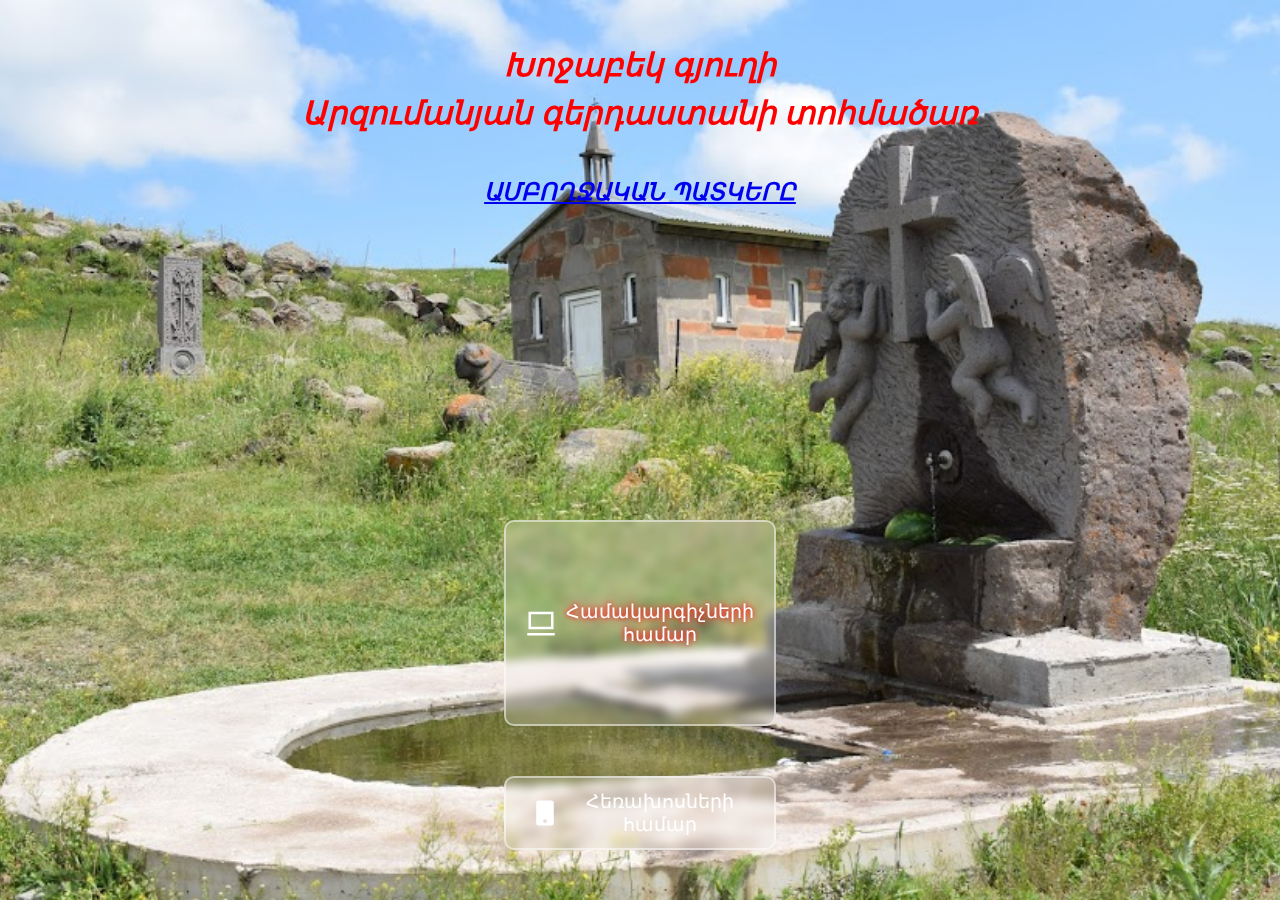
<file: index.html>
<!DOCTYPE html>
<html lang="en">

<head>
    <meta charset="UTF-8">
    <meta name="viewport" content="width=device-width, initial-scale=1.0">
    <title>Arzumanyan's Family Tree</title>
    <style>
        /* General Styles */
        body {
            font-family: Arial, Helvetica, sans-serif;
            margin: 0;
            padding: 0;
            height: 100vh;
            display: flex;
            justify-content: center;
            align-items: center;
            background: url('w.jpg') no-repeat center center fixed;
            background-size: cover;
            /* Ensures the image covers the whole page */
            color: white;
            text-align: center;
        }

        .navbar {
            position: fixed;
            top: 0;
            padding: 20px 20px;
            display: flex;
            flex-direction: column;
            justify-content: space-around;
            align-items: center;
            z-index: 1000;
        }

        .navbar h1 {
            color: rgb(255, 0, 0);
            font-size: 2em;
            font-style: oblique;
            line-height: 150%;
            text-align: center;
        }

        .navbar h2 {
            color: rgb(255, 255, 255);
            font-size: 1.5em;
            font-style: oblique;
            line-height: 110%;
            text-align: center;
        }

        .container {
            display: flex;
            flex-direction: column;
            position: fixed;
            bottom: 50px;
            gap: 50px;
        }

        /* Stylish buttons */
        .link-btn {
            display: flex;
            align-items: center;
            justify-content: center;
            gap: 10px;
            font-size: 1.2em;
            padding: 12px 24px;
            border-radius: 10px;
            background: rgba(255, 255, 255, 0.2);
            backdrop-filter: blur(5px);
            border: 2px solid rgba(255, 255, 255, 0.5);
            transition: all 0.3s ease-in-out;
            text-decoration: none;
            color: white;
            width: 220px;
            text-align: center;
            position: relative;
        }

        .link-btn svg {
            flex-shrink: 0;
        }

        .link-btn:hover {
            background: rgba(255, 255, 255, 0.4);
            color: black;
            transform: scale(1.01);
        }

        /* Highlight animation */
        @keyframes glow {
            0% {
                box-shadow: 0 0 5px rgba(255, 255, 255, 0.5);
            }

            50% {
                box-shadow: 0 0 20px rgba(255, 255, 255, 0.9);
            }

            100% {
                box-shadow: 0 0 5px rgba(255, 255, 255, 0.5);
            }
        }

        .highlight {
            text-shadow: 0 0 5px #ff0000, 0 0 10px #ff5555;
            animation: glow 1.5s infinite alternate ease-in-out;
            height: 8em;
            /* Doubles height */
            padding: 24px 24px;
            /* Adjusts padding to keep content centered */
        }

    

        /* Responsive for small screens */
        @media (max-width: 600px) {
            .link-btn {
                font-size: 1em;
                padding: 10px 20px;
                width: 180px;
            }
        }
    </style>
</head>

<body>
    <div class="navbar">
        <h1>Խոջաբեկ գյուղի <br>Արզումանյան գերդաստանի տոհմածառ</h1>
       <h2> <a href="fulltree.html">ԱՄԲՈՂՋԱԿԱՆ ՊԱՏԿԵՐԸ</a></h2>
    </div>
    <div class="container">
        <a href="desktop.html" class="link-btn" id="desktop-btn">
            <svg width="30" height="30" viewBox="0 0 24 24" fill="white">
                <path d="M2 3h20v14H2V3zm2 12h16V5H4v10zM1 20h22v2H1v-2z"></path>
            </svg>
            Համակարգիչների համար
        </a>
        <a href="newmobile.html" class="link-btn" id="mobile-btn">
            <svg width="30" height="30" viewBox="0 0 24 24" fill="white">
                <path
                    d="M7 2h10a2 2 0 0 1 2 2v16a2 2 0 0 1-2 2H7a2 2 0 0 1-2-2V4a2 2 0 0 1 2-2zm5 18a1.5 1.5 0 1 0 0-3 1.5 1.5 0 0 0 0 3z">
                </path>
            </svg>
            Հեռախոսների համար
        </a>
    </div>

    <script>
        // Detect if user is on a mobile device
        function isMobileDevice() {
            return /Mobi|Android|iPhone|iPad|iPod/.test(navigator.userAgent);
        }

        // Apply animation to the correct button
        window.onload = function () {
            if (isMobileDevice()) {
                document.getElementById('mobile-btn').classList.add('highlight');
            } else {
                document.getElementById('desktop-btn').classList.add('highlight');
            }
        };
    </script>
</body>

</html>
</file>
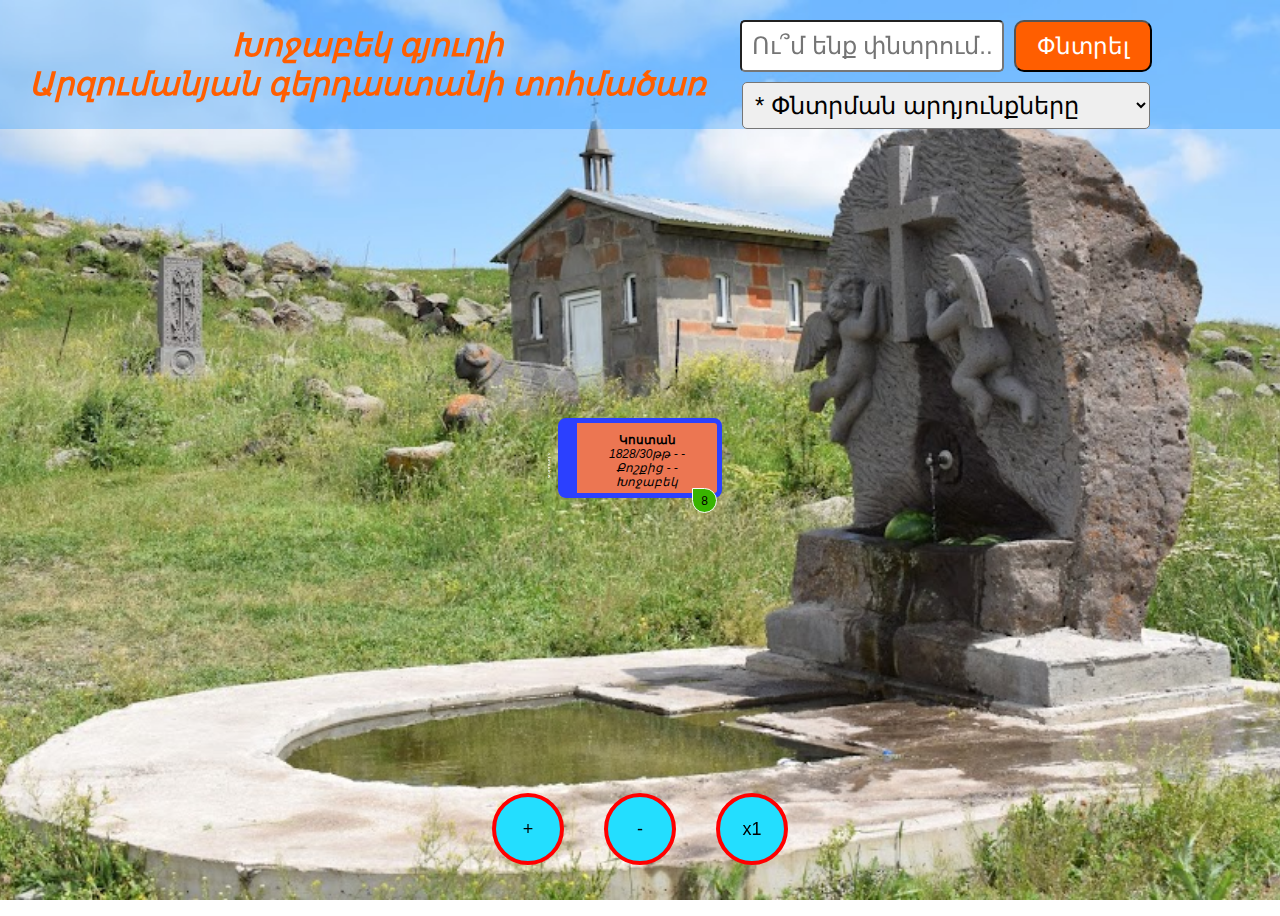
<file: desktop.html>
<!DOCTYPE html>
<html lang="en">

<head>
    <meta charset="UTF-8">
    <meta name="viewport" content="width=device-width, initial-scale=1.0">
    <title>Arzumanyan's Family Tree</title>
    <style>
        html {
            padding: 0;
            margin: 0;
            box-sizing: border-box;
        }

        body {
            font-family: Arial, sans-serif;
            height: 100vh;
            display: flex;
            justify-content: center;
            align-items: center;
            background: url('w.jpg') no-repeat center center fixed;
            background-size: cover;
            /* Ensures the image covers the whole page */
            color: rgba(0, 0, 0, 0.5);
            text-align: center;
            position: relative;
            overflow: hidden;
        }

        ::-webkit-scrollbar {
            width: 10px;
        }

        ::-webkit-scrollbar-thumb {
            background-color: darkgray;
            border-radius: 5px;
        }

        ::-webkit-scrollbar-track {
            background: #f1f1f1;
        }


        body,
        .zoom-container,
        .family-tree {
            user-select: none;
            -webkit-user-select: none;
            /* For Safari */
            -moz-user-select: none;
            /* For Firefox */
            -ms-user-select: none;
            /* For Internet Explorer/Edge */
        }

        /* Navigation bar styling */
        .navbar {
            width: 100%;
            position: fixed;
            top: 0;
            padding: 0;
            align-items: center;
            z-index: 1000;
            background-color: #2395ff50;
        }

        .title {
            width: 80%;
        }

        .navbar h1 {
            font-size: 2em;
            font-style: oblique;
            line-height: 120%;
            text-align: center;
            color: rgb(255, 94, 0);
        }

        .nav-container {
            width: 90vw;
            display: flex;
            justify-content: space-between;
            align-items: center;
            text-align: center;
            gap: 5px;
        }

        .search-container {
            display: flex;
            flex-direction: column;
            margin-top: 20px;
            /* Ensure input and dropdown are in a row */
            align-items: center;
            gap: 10px;
            text-align: center;
        }

        .for-search {
            display: flex;
            flex-direction: row;
            gap: 10px;
            width: 100%;
        }

        .for-drop {
            display: flex;
            width: 100%;
            justify-content: center;
        }

        /* Input box styles */
        #search-bar {
            padding: 10px;
            font-size: clamp(1em, 4vw, 1.5em);
            width: 10em;
            border-radius: 5px;
        }

        #search-bar:hover {
            background-color: #80d6ff;
            transform: scale(1.05);
            transition: all 0.2s ease-in-out;
            /* Hover effect for dropdown */
        }

        .searchbtn {
            padding: 8px;
            font-size: 23px;
            width: 6em;
            align-content: center;
            background-color: rgb(255, 94, 0);
            color: #ffffff;
            border-radius: 10px;
        }

        .searchbtn:hover {
            transform: scale(0.99);
            transition: all 0.2s ease-in-out;
        }

        /* Dropdown styling */
        #found-persons-dropdown {
            padding: 8px;
            font-size: clamp(1em, 4vw, 1.5em);
            width: 17em;
            max-width: 20em;
            /* Ensures it's not too small */
            border-radius: 5px;
        }

        #found-persons-dropdown:hover {
            background-color: #80d6ff;
            /* Hover effect for dropdown */
        }


        .generation-number {
            transform: rotate(-90deg);
            font-size: 5px;
            font-weight: lighter;
            text-align: center;
            position: absolute;
            left: -42px;
            bottom: 25px;
            color: #ffffff;
        }

        .children-info {
            position: absolute;
            left: 10px;
            bottom: 5px;
            color: #000000;
        }

        .children-count {
            text-align: start;
            font-weight: lighter;
        }

        .zoom-container {
            overflow: auto;
            /* Ensure content doesn't overflow */
            width: 100%;
            height: 100%;
            /* Or any specific height you'd like */
            position: relative;
            top: 0;
            left: 0;
            display: flex;
            justify-content: center;
            align-items: center;
            cursor: grab;
            scroll-behavior: smooth;
        }




        /* Zoom controls */
        .zoom-controls {
            position: fixed;
            bottom: 30px;
            left: 50%;
            transform: translate(-50%, 0);
            display: flex;
            flex-direction: row;
            z-index: 10;
            /* Ensure it stays on top */
        }

        .zoom-in,
        .zoom-out,
        .zoom-off {
            width: 4em;
            height: 4em;
            padding: 10px;
            font-size: 18px;
            background-color: #23deff;
            border: 4px solid #ff0000;
            border-radius: 50%;
            margin: 5px 20px;
            cursor: pointer;
        }

        .zoom-in:hover,
        .zoom-out:hover,
        .zoom-off:hover {
            background-color: #ddd;
        }


        .family-tree {
            overflow: hidden;
            scroll-behavior: smooth;
            position: absolute;
            top: 50%;
            left: 50%;
            transform: translate(-50%, -50%);
            text-align: center;
            align-self: center;
            transition: transform 0.2s ease-in-out;
        }

        .family-tree ul {
            list-style-type: none;
            display: flex;
            justify-content: center;
            position: relative;
            padding-left: 0;
        }

        .family-tree ul ul {
            display: none;
            /* Hidden by default for interactivity */
        }


        .family-tree li {
            text-align: center;
            position: relative;
            align-items: start;
            padding: 5px 0px;
            margin: 5px;
            list-style: none;
        }

        .family-tree li::after {
            content: "";
            position: absolute;
            text-align: center;
            top: 20px;
            right: -30px;
            width: 100%;
            height: 60px;
            background-color: rgb(255, 255, 255);
            z-index: -100;
        }

        .family-tree li::before {
            content: "";
            position: absolute;
            text-align: center;
            top: 20px;
            left: -30px;
            width: 100%;
            height: 60px;
            background-color: rgb(255, 255, 255);
            z-index: -100;
        }


        .family-tree ul>li:last-child::after {
            display: none;
        }

        /* Remove top vertical line for first child */
        .family-tree ul>li:first-child::before {
            display: none;
        }

        /* Box styles for persons */
        .family-tree div.person {
            color: #000000;
            display: inline-block;
            width: 120px;
            height: 50px;
            border-radius: 8px;
            padding: 10px;
            margin: 5px;
            font-size: 12px;
            font-weight: normal;
            position: relative;
            cursor: pointer;
            transition: width 0.3s ease, height 0.3s ease;
            text-overflow: ellipsis;
        }

        .n {
            border: 5px solid #797979;
            border-left: 19px solid #797979;
        }

        .m {
            border: 5px solid #2b40ff;
            border-left: 19px solid #2b40ff;
        }

        .w {
            border: 5px solid #ff00ea;
            border-left: 19px solid #ff00ea;
        }

        .gen0 {
            background-color: rgb(236, 118, 82);
        }

        .gen1 {
            background-color: rgb(0, 228, 87);
        }

        .gen2 {
            background-color: rgb(197, 255, 60);
        }

        .gen3 {
            background-color: rgb(253, 0, 118);
        }

        .gen4 {
            background-color: rgba(32, 103, 255);
        }

        .gen5 {
            background-color: rgb(255, 127, 223);
        }

        .gen6 {
            background-color: rgb(255, 197, 39);
        }

        .gen7 {
            background-color: rgb(32, 210, 255);
        }

        .gen8 {
            background-color: rgb(255, 251, 37);
        }

        .gen9 {
            background-color: rgba(117, 255, 63);
        }

        .gen10 {
            background-color: rgba(255, 174, 137);
        }

        .m::after,
        .w::after,
        .n::after {
            content: var(--children-count, '');
            position: absolute;
            bottom: -20px;
            right: 0px;
            background: #39b300;
            color: #000000;
            width: 23px;
            height: 23px;
            border: 1px solid #ffffff;
            border-radius: 0% 50% 50% 50%;
            line-height: 25px;
            text-align: center;
            cursor: pointer;
        }

        /* Expand/collapse toggle button */
        .m::after {
            background: #39b300;
            border: 1px solid #ffffff;
        }

        .w::after {
            background: #f1ffeb;
            border: 1px solid #000000;
        }

        /* Keyframes for child background color animation */
        @keyframes bgColorChange {
            0% {
                border-color: #ffffff;
                border-left-color: #3700ff;
            }

            50% {
                border-color: #3700ff;
            }

            100% {
                border-color: #ffffff;
                border-left-color: #3700ff;
            }
        }

        /* Apply animation to child elements of an expanded .person */
        .person.expanded {
            animation: bgColorChange 2s ease-in-out infinite;
        }


        .person.expanded::after {
            content: var(--children-count, '');
            background: #ff6924;
        }

        @keyframes bgColorChange2 {
            0% {
                background-color: #ff0000;
            }

            33% {
                background-color: #3700ff;
            }

            66% {
                background-color: #ffae00;
            }

            100% {
                background-color: #ff0000;
            }
        }

        .highlight {
            animation: bgColorChange2 2s ease-in-out infinite;
        }
    </style>
</head>


<body>

    <div class="navbar">
        <div class="nav-container">
            <div class="title">
                <h1>Խոջաբեկ գյուղի <br>Արզումանյան գերդաստանի տոհմածառ</h1>
            </div>
            <div class="search-container">
                <div class="for-search">

                    <div><input type="text" id="search-bar" placeholder="Ու՞մ ենք փնտրում..." /></div>
                    <button class="searchbtn">Փնտրել</button>
                </div>
                <div class="for-drop">
                    <div><select id="found-persons-dropdown">
                            <option value="">* Փնտրման արդյունքները</option>
                        </select>
                    </div>
                </div>
            </div>
        </div>
    </div>


    <div class="zoom-container">
        <div class="zoom-content">

            <div class="family-tree" id="family-tree"></div>
        </div>
        <div class="zoom-controls">
            <button class="zoom-in">+</button>
            <button class="zoom-out">-</button>
            <button class="zoom-off">x1</button>
        </div>

    </div>



    <script>

        fetch("data.json")
            .then(response => response.json())
            .then(treeData => {
                buildFamilyTree(treeData); // Call function after fetching data
            })
            .catch(error => console.error("Error loading data:", error));

        function buildFamilyTree(treeData) {
            const familyTreeContainer = document.getElementById("family-tree");
            familyTreeContainer.innerHTML = ""; // Clear existing content

            function createPersonElement(person) {
                const personDiv = document.createElement("div");

                personDiv.classList.add("person", `gen${person.gen}`);
                if (person.gender) {
                    personDiv.classList.add(person.gender.trim().toLowerCase());
                }

                const childrenCount = parseInt(person["chcount"]) || 0;
                personDiv.style.setProperty('--children-count', `"${childrenCount}"`);

                personDiv.setAttribute("branch", person.ID);

                // Set name and additional info
                let personContent = `<strong>${person.name}</strong>`;
                if (person.wife) personContent += ` <br> ${person.wife}`;
                if (person.info) personContent += `<br><span class="info"><em>${person.info}</em></span>`;

                personDiv.innerHTML = personContent;



                // Add click event to toggle children
                personDiv.addEventListener("click", function () {
                    toggleBranch(personDiv);
                });

                addGenerationNumber(personDiv, person);

                return personDiv;
            }

            function createTree(person) {
                const personElement = createPersonElement(person);
                const listItem = document.createElement("li");
                listItem.appendChild(personElement);

                if (person.children && person.children.length > 0) {
                    const childrenList = document.createElement("ul");
                    childrenList.style.display = "none"; // Start collapsed

                    person.children.forEach(child => {
                        const childItem = createTree(child);
                        childrenList.appendChild(childItem);
                    });

                    listItem.appendChild(childrenList);
                }

                return listItem;
            }

            // Start building from root
            const treeList = document.createElement("ul");
            treeList.appendChild(createTree(treeData));

            // Append to the tree container
            familyTreeContainer.appendChild(treeList);

            initZoom();
            initDragging();
        }


        // Zooming
        function initZoom() {
            const zoomContainer = document.querySelector('.zoom-container');
            const zoomContent = document.querySelector('.zoom-content');
            if (!zoomContainer || !zoomContent) return; // Ensure elements exist

            let scale = 0.8, zoomSpeed = 0.1, maxZoom = 2.9, minZoom = 0.1;

            document.querySelector('.zoom-in').addEventListener('click', () => zoom(zoomSpeed));
            document.querySelector('.zoom-out').addEventListener('click', () => zoom(-zoomSpeed));
            document.querySelector('.zoom-off').addEventListener('click', () => resetZoom());

            function zoom(change) {
                // Calculate the center of the viewport relative to the zoom content
                const rect = zoomContent.getBoundingClientRect();
                const containerRect = zoomContainer.getBoundingClientRect();

                const offsetX = (containerRect.width / 2) - rect.left;
                const offsetY = (containerRect.height / 2) - rect.top;

                // Apply the zoom while keeping the center fixed
                scale = Math.min(maxZoom, Math.max(minZoom, scale + change));
                zoomContent.style.transformOrigin = `${(offsetX / rect.width) * 100}% ${(offsetY / rect.height) * 100}%`;
                zoomContent.style.transform = `scale(${scale})`;
                zoomContent.style.transition = 'transform 1s ease';
            }

            function resetZoom() {
                scale = 1;
                zoomContent.style.transformOrigin = 'center center';
                zoomContent.style.transform = `scale(${scale})`;
            }
        }



        // Dragging
        function initDragging() {
            const zoomContainer = document.querySelector('.zoom-container');
            const familyTree = document.querySelector('.family-tree');
            let isDragging = false, lastX, lastY, dragSpeed = 20;

            zoomContainer.addEventListener('mousedown', (e) => {
                isDragging = true;
                lastX = e.clientX;
                lastY = e.clientY;
                zoomContainer.style.cursor = 'grabbing';
            });

            document.addEventListener('mousemove', (e) => {
                if (!isDragging) return;
                let deltaX = (e.clientX - lastX) * dragSpeed;
                let deltaY = (e.clientY - lastY) * dragSpeed;
                let matrix = getComputedStyle(familyTree).transform.match(/matrix\(([^)]+)\)/);
                matrix = matrix ? matrix[1].split(',').map(Number) : [1, 0, 0, 1, 0, 0];

                familyTree.style.transform = `matrix(${matrix[0]}, ${matrix[1]}, ${matrix[2]}, ${matrix[3]}, ${matrix[4] + deltaX}, ${matrix[5] + deltaY})`;
                lastX = e.clientX;
                lastY = e.clientY;
            });

            document.addEventListener('mouseup', () => {
                isDragging = false;
            });
        }





        // Add Generation Number
        function addGenerationNumber(personElement, person) {
            // Retrieve the generation number directly from the person object
            const genNumber = person.gen; // Get the generation from the JSON data

            if (genNumber !== undefined) {
                const genDiv = document.createElement('div');
                genDiv.className = 'generation-number';
                genDiv.textContent = ` Սերունդ ${genNumber}`; // Add generation text

                personElement.appendChild(genDiv); // Append the generation number to the person element
            }
        }





        // Adjust Tree Position
        function adjustTreePosition(expandedElement) {
            if (!expandedElement) return; // If no element is provided, do nothing

            expandedElement.scrollIntoView({
                behavior: 'smooth', // Smooth scrolling effect
                block: 'center', // Center vertically
                inline: 'center' // Center horizontally
            });
        }





        // Calculate the total width of an element including margins
        function calculateElementWidth(element) {
            const style = window.getComputedStyle(element);
            const width = element.offsetWidth; // Element width including padding and border
            const marginLeft = parseFloat(style.marginLeft) || 0;
            const marginRight = parseFloat(style.marginRight) || 0;
            return width + marginLeft + marginRight;
        }



        // Toggle Branch
        function toggleBranch(element) {
            if (element.classList.contains('gen0') && element.classList.contains('expanded')) {
                location.reload(); // Reload the page
                return; // Stop further execution
            }
            const childrenContainer = element.nextElementSibling;

            if (childrenContainer && childrenContainer.tagName === 'UL') {
                const isExpanded = childrenContainer.style.display === 'flex';

                // Toggle display style
                childrenContainer.style.display = isExpanded ? 'none' : 'flex';

                // Toggle the expanded class
                element.classList.toggle('expanded', !isExpanded);

                // Get direct parent and parent branches up to root
                const parentBranch = element.getAttribute('branch');
                const parent = findParentByBranch(parentBranch); // Find the direct parent
                const parentBranches = getParentBranches(element); // Find the parent branch up to the root

                parentBranches.forEach(branch => {
                    const parentElement = document.querySelector(`.person[branch="${branch}"]`);
                    if (parentElement) {
                        parentElement.classList.add('expanded');
                    }
                });

                // Get direct children and their branches
                const children = findDirectChildrenByBranch(parentBranch);
                const childrenBranches = children.map(child => child.getAttribute('branch'));
                //const childrenAll = findChildrenByBranch(element.getAttribute('branch'));

                // console.log('Parent:', parent);
                // console.log('Parent Branches up to root:', parentBranches);
                //console.log('Direct Children:', children);
                //console.log('Direct Children Branches:', childrenBranches);
                //console.log('All Children:', childrenAll);
                //console.log('All Children:', childrenAll.length);

                if (!isExpanded) {
                    // Expanding: Apply width change for all parent branches recursively
                    const totalChildrenWidth = calculateChildrenTotalWidth(childrenContainer);
                    element.style.width = `${totalChildrenWidth}px`;
                    updateParentWidths(parentBranches);
                    displayAllChildren(element);
                } else {
                    // Collapsing: Reset width and remove 'expanded' class from children
                    element.style.width = `120px`;
                    element.querySelector('.children-info').remove();
                }
                // Adjust tree position if needed
                adjustTreePosition(element);
            }

        }


        // Update widths of parent branches recursively
        function updateParentWidths(parentBranches) {
            // console.log('Expand called for:', parentBranches);
            parentBranches.forEach(branch => {
                const parentElement = document.querySelector(`.person[branch="${branch}"]`);
                if (parentElement) {
                    const childrenContainer = parentElement.nextElementSibling;
                    const totalChildrenWidth = calculateChildrenTotalWidth(childrenContainer); // Get total width of children container
                    parentElement.style.width = `${totalChildrenWidth}px`; // Set width based on children container's total width
                    // console.log(`Expanded parent [${branch}] width: ${parentElement.style.width}`);
                }
            });
        }


        function displayAllChildren(element) {
            if (!element) return;

            let counts = [];
            let level = 0;

            // Get the person's generation from class "genX"
            const personClasses = element.classList;
            const genClass = [...personClasses].find(cls => cls.startsWith('gen'));
            const baseGeneration = genClass ? parseInt(genClass.replace('gen', ''), 10) : 0;

            function countChildren(parent, depth) {
                const childrenContainer = parent.nextElementSibling;
                if (!childrenContainer || childrenContainer.tagName !== 'UL') return 0;

                const children = childrenContainer.querySelectorAll(':scope > li > .person');
                const count = children.length;

                if (count > 0) {
                    counts[depth] = (counts[depth] || 0) + count;
                }

                children.forEach(child => countChildren(child, depth + 1));

                return count;
            }

            countChildren(element, level);

            // Format result with correct generation numbers
            const resultText = counts
                .map((count, index) => `gen(${baseGeneration + index + 1}) >${count}`)
                .join('; ');

            // Display under the person's name
            let infoElement = element.querySelector('.children-info');
            if (!infoElement) {
                infoElement = document.createElement('div');
                infoElement.className = 'children-info';
                element.appendChild(infoElement);
            }
            infoElement.textContent = resultText || 'No descendants';
        }





        function findDirectChildrenByBranch(parentBranch) {
            // Select all elements with a branch attribute starting with the parentBranch
            return Array.from(document.querySelectorAll(`.person[branch^="${parentBranch}"]`))
                .filter(child => {
                    // Only include children with exactly one additional digit (direct children)
                    return child.getAttribute('branch').length === parentBranch.length + 1;
                });
        }

        function findChildrenByBranch(parentBranch) {
            return Array.from(document.querySelectorAll(`.person[branch^="${parentBranch}"]`));
        }


        function findParentByBranch(childBranch) {
            if (!childBranch || childBranch.length === 0) return null; // ✅ Prevents null, undefined, or empty strings
            const parentBranch = childBranch.slice(0, -1); // Remove the last character
            return document.querySelector(`.person[branch="${parentBranch}"]`) || null; // ✅ Returns null if no match is found
        }



        function getParentBranches(element) {
            const branch = element.getAttribute('branch');
            const parents = [];
            let currentBranch = branch;

            while (currentBranch.length > 1) {
                currentBranch = currentBranch.slice(0, -1); // Remove last character to move up the tree
                parents.push(currentBranch);
            }

            return parents; // This now excludes the clicked element itself
        }


        function calculateChildrenTotalWidth(parentElement) {
            let totalWidth = 0;

            // Get only visible children
            const children = Array.from(parentElement.children).filter(child => {
                return window.getComputedStyle(child).display !== 'none'; // Ignore hidden children
            });

            children.forEach(child => {
                totalWidth += calculateElementWidth(child);
            });

            return totalWidth;
        }



        document.querySelector('.searchbtn').addEventListener('click', performSearch);

        document.getElementById('search-bar').addEventListener('keydown', function (event) {
            if (event.key === 'Enter') {
                event.preventDefault();
                performSearch();
            }
        });

        function performSearch() {
            const query = document.getElementById('search-bar').value.trim().toLowerCase();
            if (!query) return;

            const familyMembers = document.querySelectorAll('.person');
            const dropdown = document.getElementById('found-persons-dropdown');
            dropdown.style.backgroundColor = '#ff9f93';
            dropdown.innerHTML = '<option value="">Ընտրել ցանկից</option>'; // Clear previous options

            // Expand all branches
            document.querySelectorAll('.person').forEach(person => {
                const childrenContainer = person.nextElementSibling;
                if (childrenContainer && childrenContainer.tagName === 'UL') {
                    childrenContainer.style.display = 'flex';
                }
            });

            // Reset zoom
            const myTree = document.querySelector('.family-tree');
            myTree.style.transform = 'scale(1)';

            // Search logic
            familyMembers.forEach(person => {
                const personName = person.textContent.trim().toLowerCase();
                if (personName.includes(query)) {
                    const branch = person.getAttribute('branch') || 'No branch';
                    const option = document.createElement('option');
                    option.value = branch;
                    option.textContent = `${person.textContent.trim()} | ${branch}`;
                    dropdown.appendChild(option);
                }
            });
        }



        document.getElementById('found-persons-dropdown').addEventListener('change', function () {
            const selectedBranch = this.value;
            const selectedPerson = document.querySelector(`.person[branch="${selectedBranch}"]`);

            if (selectedPerson) {
                selectedPerson.classList.add('highlight');
                selectedPerson.scrollIntoView({
                    behavior: 'smooth',
                    block: 'center',    // Center vertically
                    inline: 'center'    // Center horizontally
                });
            } else {
                alert('Person not found');
                selectedPerson.classList.remove('highlight');
            }
        });


    </script>





</body>

</html>
</file>
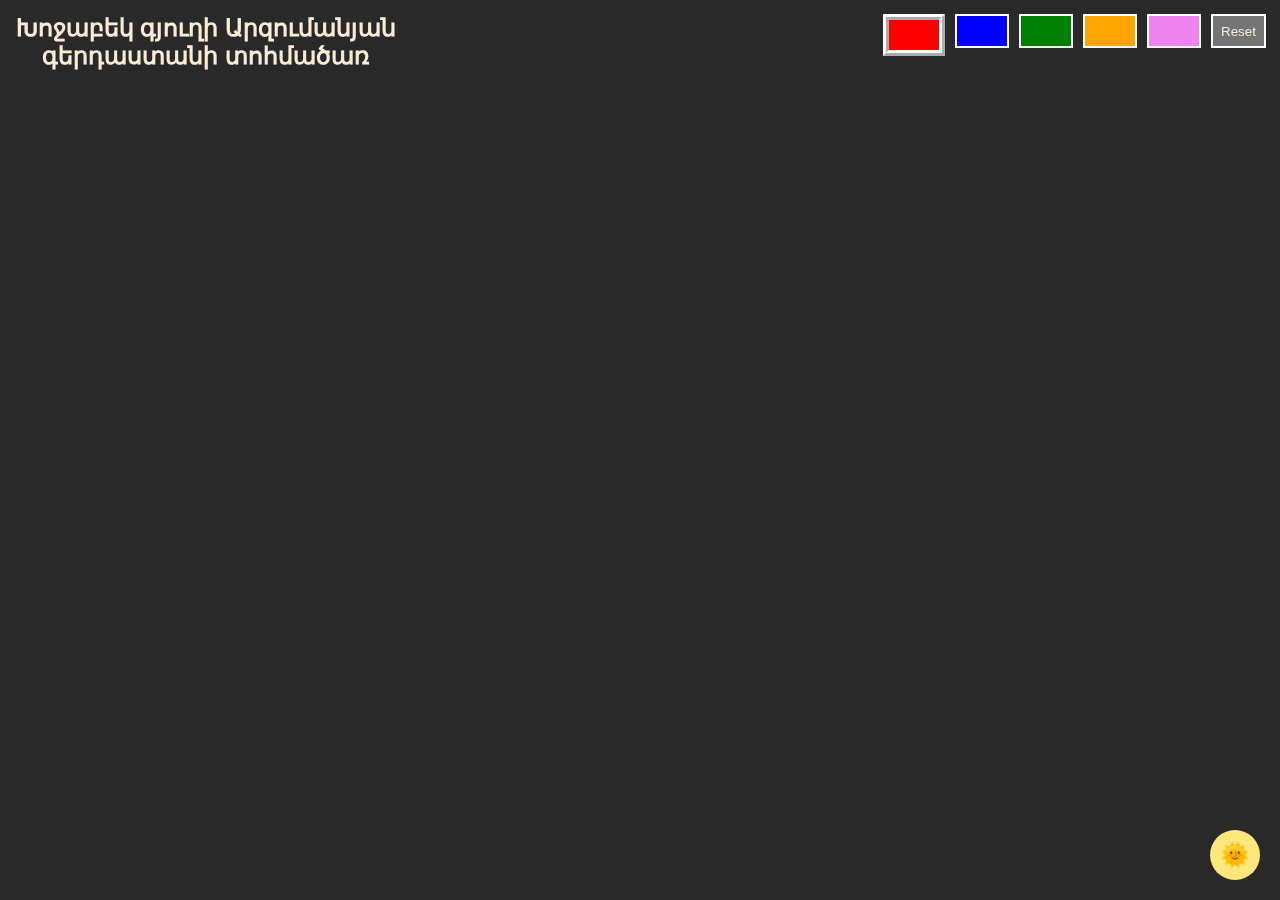
<file: fulltree.html>
<!DOCTYPE html>
<html lang="en">

<head>
    <meta charset="UTF-8">
    <meta name="viewport" content="width=device-width, initial-scale=1.0">
    <title>Family Tree with D3.js</title>
    <style>
        body {
            font-family: Arial, Helvetica, sans-serif;
            background: #e7e7e7;
            transition: background-color 0.3s, color 0.3s;
        }

        body.dark-mode {
            background: #292929;
        }

        body.dark-mode .color-box {
            border-color: white;
        }

        body.dark-mode #reset-button {
            background-color: #e9e9e9;
        }

        body.dark-mode .tree-title h1 {
            color: antiquewhite;
        }

        .dark-light {
            width: 50px;
            height: 50px;
            border-radius: 50%;
            border: none;
            cursor: pointer;
            font-size: 24px;
            background-color: #444444;
            /* Light mode default */
            color: #b9b9b9;
            transition: background-color 0.3s, transform 0.3s ease-in-out;
            display: flex;
            align-items: center;
            justify-content: center;
            position: fixed;
            bottom: 20px;
            right: 20px;
        }

        .dark-light .icon {
            transition: transform 0.3s ease-in-out;
        }

        /* Dark mode styles */
        body.dark-mode .dark-light {
            background-color: #ffe77b;
            transform: rotate(180deg);
        }

        body.dark-mode .dark-light .icon {
            transform: rotate(180deg);
        }

        .tree-title {
            text-align: center;
            max-width: 30vw;
            position: fixed;
            top: 14px;
            left: 14px;
            padding: 0;
            margin: 0;
        }

        .tree-title h1 {
            font-size: clamp(1em, 4vw, 1.5em);
            color: #292929;
            padding: 0;
            margin: 0;
        }

        svg {
            width: 100%;
            /* Make SVG responsive */
            height: 100vh;
        }

        .node circle {
            fill: #E0E0E0;
        }

        .node text {
            text-anchor: middle;
            pointer-events: none;
        }

        .link {
            fill: none;
            stroke-width: 2px;
        }

        #color-picker {
            display: flex;
            gap: 10px;
            position: fixed;
            top: 14px;
            right: 14px;
        }

        .color-box {
            width: 50px;
            height: 30px;
            cursor: pointer;
            border: 2px solid #4b4b4b;
        }

        #reset-button {
            width: 55px;
            height: 34px;
            cursor: pointer;
            color: antiquewhite;
        }

        .selected-color {
            border: 6px ridge #fff;
        }

        @media (max-width: 828px) {
            #color-picker {
                display: flex;
                flex-direction: column;
                gap: 23px;
            }

        }
    </style>
</head>

<body>

    <div class="tree-title">
        <h1>Խոջաբեկ գյուղի Արզումանյան գերդաստանի տոհմածառ</h1>
    </div>
    <div id="family-tree"></div>
    <div id="color-picker">
        <div class="colors color-box selected-color" style="background-color: red;" data-color="red"></div>
        <div class="colors color-box" style="background-color: blue;" data-color="blue"></div>
        <div class="colors color-box" style="background-color: green;" data-color="green"></div>
        <div class="colors color-box" style="background-color: orange;" data-color="orange"></div>
        <div class="colors color-box" style="background-color: violet;" data-color="violet"></div>
        <div><button id="reset-button" class="color-box" style="background-color: rgb(116, 116, 116);">Reset</button>
        </div>
    </div>
    <button class="dark-light">
        <span class="icon">🌙</span>
    </button>





    <script src="https://d3js.org/d3.v6.min.js"></script>
    <script src="java.js"></script>

</body>

</html>
</file>
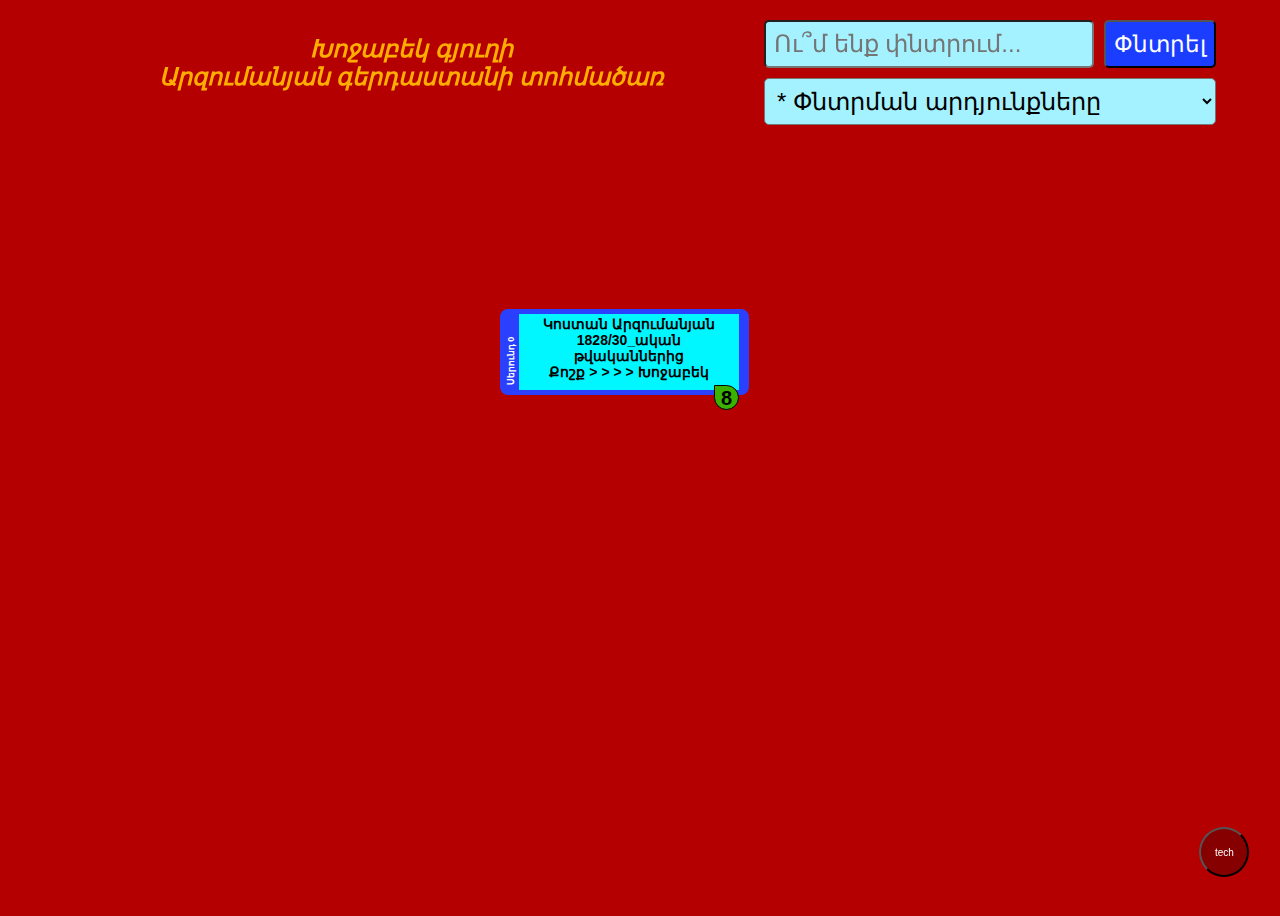
<file: mobile.html>
<!DOCTYPE html>
<html lang="en">

<head>
    <meta charset="UTF-8">
    <meta name="viewport" content="width=device-width, initial-scale=1.0">
    <title>Arzumanyan's Family Tree</title>
    <style>
        html {
            padding: 0;
            margin: 0;
            box-sizing: border-box;
        }

        body {
            text-align: center;
            font-family: Arial, Helvetica, sans-serif;
            display: flex;
            justify-content: center;
            align-items: center;
            width: auto;
            height: 100dvh;
            background-color: #b40000;
        }

        .navcontainer {
            width: 90vw;
            max-width: 1200px;
            display: flex;
            justify-content: space-between;
            align-items: center;
            flex-wrap: wrap;
            text-align: center;
            gap: 5px;
        }

        /* Navigation bar styling */
        .navbar {
            width: 100vw;
            height: fit-content;
            position: fixed;
            top: 0;
            left: 0;
            display: flex;
            align-items: center;
            justify-content: center;
            z-index: 1000;
        }

        .navbar h1 {
            font-size: clamp(1em, 4vw, 1.5em);
            font-style: oblique;
            text-align: center;
            color: rgb(255, 174, 0);
        }

        .title {
            flex: 1;
            text-align: center;
        }

        /* Search container adjustments */
        .search-container {
            display: flex;
            flex-direction: column;
            margin-top: 20px;
            /* Ensure input and dropdown are in a row */
            align-items: center;
            gap: 10px;
            text-align: center;
        }

        .for-search {
            display: flex;
            flex-direction: row;
            gap: 10px;
            width: 100%;
        }

        .for-drop {
            display: flex;
            width: 100%;
        }

        /* Input box styles */
        #search-bar {
            padding: 8px;
            font-size: clamp(1em, 4vw, 1.5em);
            width: 100%;
            background-color: #a4f1ff;
            outline-color: #ff00ea;
            border-radius: 5px;
        }

        .searchbtn {
            padding: 8px;
            font-size: 23px;
            width: auto;
            background-color: #1b3dff;
            outline-color: #ff00ea;
            color: #ffffff;
            border-radius: 5px;
        }

        /* Dropdown styling */
        #found-persons-dropdown {
            padding: 8px;
            font-size: clamp(1em, 4vw, 1.5em);
            width: 100%;
            max-width: 100%;
            /* Ensures it's not too small */
            border-radius: 5px;
            background-color: #a4f1ff;
            outline-color: #ff00ea;
        }



        .generation-number {
            transform: rotate(-90deg);
            width: fit-content;
            font-size: 9px;
            text-align: center;
            position: absolute;
            left: -32px;
            bottom: 24px;
            color: #ffffff;
        }

        .children-info {
            position: absolute;
            left: 10px;
            bottom: 0px;
            color: #585858;
        }

        .children-count {
            text-align: start;
            font-weight: lighter;
        }

        .family-tree-container {
            position: relative;
            /* Allows `.family-tree` to move within */
            width: 100vw;
            height: 100vh;
            overflow: auto;
            /* Prevents unwanted scrollbars */
        }


        .family-tree {
            position: absolute;
            top: 30%;
            left: calc(50% - 150px);
            text-align: center;
            align-self: flex-start;
        }

        .family-tree ul {
            list-style-type: none;
            display: flex;
            justify-content: center;
            position: relative;
            padding-left: 0;
        }

        .family-tree ul ul {
            display: none;
            /* Hidden by default for interactivity */
        }


        .family-tree li {
            text-align: center;
            position: relative;
            align-items: start;
            padding: 5px 0px;
            margin: 5px;
            list-style: none;
        }

        .family-tree li::after {
            content: "";
            position: absolute;
            text-align: center;
            top: 20px;
            right: -50px;
            width: 100%;
            height: 60px;
            background-color: rgb(100, 100, 100);
            z-index: -100;
        }

        .family-tree li::before {
            content: "";
            position: absolute;
            text-align: center;
            top: 20px;
            left: -50px;
            width: 100%;
            height: 60px;
            background-color: rgb(100, 100, 100);
            z-index: -100;
        }


        .family-tree ul>li:last-child::after {
            display: none;
        }

        /* Remove top vertical line for first child */
        .family-tree ul>li:first-child::before {
            display: none;
        }

        /* Box styles for persons */
        .family-tree div.person {
            color: #000000;
            display: inline-block;
            width: 120px;
            min-height: 50px;
            border-radius: 8px;
            padding: 10px;
            padding-top: 2px;
            margin: 5px;
            font-size: 12px;
            font-weight: bold;
            position: relative;
            cursor: pointer;
            transition: width 0.3s ease, height 0.3s ease;
            text-overflow: ellipsis;
        }

        .m {
            border: 5px solid #2b40ff;
            border-left: 19px solid #2b40ff;
            border-right: 10px solid #2b40ff;
        }

        .f {
            border: 5px solid #ff00ea;
            border-left: 19px solid #ff00ea;
            border-right: 10px solid #ff00ea;
        }

        .gen1 {
            background-color: #FF6B6B;
            /* Soft Red */
        }

        .gen2 {
            background-color: #FFD166;
            /* Warm Yellow */
        }

        .gen3 {
            background-color: #06D6A0;
            /* Greenish-Teal */
        }

        .gen4 {
            background-color: #d95cff;
            /* Ocean Blue */
        }

        .gen5 {
            background-color: #005dd6;
            /* Deep Blue */
        }

        .gen6 {
            background-color: #EF476F;
            /* Vibrant Pink */
        }

        .gen7 {
            background-color: #4fc7ff;
            /* Strong Purple */
        }

        .gen8 {
            background-color: #FF9F1C;
            /* Bright Orange */
        }

        .gen9 {
            background-color: #2A9D8F;
            /* Muted Teal */
        }

        .gen10 {
            background-color: #B56576;
            /* Soft Burgundy */
        }


        .m::after,
        .f::after {
            content: var(--children-count, '');
            position: absolute;
            bottom: -20px;
            right: 0px;
            color: #000000;
            width: 23px;
            height: 23px;
            border-radius: 0% 50% 50% 50%;
            line-height: 25px;
            text-align: center;
            font-size: 20px;
            border: 1px solid #000000;
        }

        /* Expand/collapse toggle button */
        .m::after {
            background: #39b300;
        }

        .f::after {
            background: #f1ffeb;
        }

        /* Keyframes for child background color animation */
        @keyframes bgColorChange {
            0% {
                border-color: #ffffff;
                border-left-color: #3700ff;
                border-right-color: #3700ff;
            }

            50% {
                border-color: #3700ff;
            }

            100% {
                border-color: #ffffff;
                border-left-color: #3700ff;
                border-right-color: #3700ff;
            }
        }

        /* Apply animation to child elements of an expanded .person */
        .person.expanded {
            animation: bgColorChange 2s ease-in-out infinite;
        }


        .person.expanded::after {
            content: var(--children-count, '');
            background: #ff6924;
        }

        @keyframes bgColorChange2 {
            0% {
                background-color: #ff8888;
            }

            33% {
                background-color: #6940ff;
            }

            66% {
                background-color: #ffc446;
            }

            100% {
                background-color: #ff8888;
            }
        }

        .highlight {
            animation: bgColorChange2 1.5s ease-in-out infinite;
        }




        @media (max-width: 1024px) {

            body {
                background-color: rgba(168, 255, 118, 0.3);
            }

            .family-tree div.person {
                font-size: 11px;
                margin: 10px;
            }

            .generation-number {
                left: -32px;
                bottom: 23px;
            }

            .family-tree li {
                margin: 10px;
                padding: 15px 5px;
            }

            .family-tree li::after {
                top: 42px;
                right: -30px;
                width: 100%;
                height: 30px;
            }

            .family-tree li::before {
                top: 42px;
                left: -30px;
                width: 100%;
                height: 30px;
            }

        }


        @media (max-width: 828px) {

            body {
                background-color: rgba(21, 255, 0, 0.3);
            }

            .navcontainer {
                flex-direction: column;
            }

            .search-container {
                margin-top: 0px;
            }

            .family-tree div.person {
                font-size: 11px;
                margin: 10px;
            }

            .generation-number {
                left: -32px;
                bottom: 23px;
            }

            .family-tree li {
                margin: 10px;
                padding: 15px 5px;
            }

            .family-tree li::after {
                top: 42px;
                right: -30px;
                width: 100%;
                height: 30px;
            }

            .family-tree li::before {
                top: 42px;
                left: -30px;
                width: 100%;
                height: 30px;
            }

        }


        @media (max-width: 768px) {

            body {
                background-color: rgba(255, 0, 200, 0.3);
            }

            .navcontainer {
                flex-direction: column;
            }

            .search-container {
                margin-top: 0px;
            }

            .family-tree div.person {
                font-size: 10px;
                margin: 10px;
            }

            .generation-number {
                left: -32px;
                bottom: 23px;
            }

            .family-tree li {
                margin: 10px;
                padding: 15px 5px;
            }

            .family-tree li::after {
                top: 42px;
                right: -30px;
                width: 100%;
                height: 30px;
            }

            .family-tree li::before {
                top: 42px;
                left: -30px;
                width: 100%;
                height: 30px;
            }

        }


        @media (max-width: 576px) {

            body {
                background-color: rgba(72, 197, 255, 0.3);
            }

            .navcontainer {
                flex-direction: column;
            }

            .search-container {
                margin-top: 0px;
            }

            .generation-number {
                left: -32px;
                bottom: 23px;
            }

            .family-tree div.person {
                font-size: 9px;
                margin: 10px;
            }

            .family-tree li {
                margin: 10px;
                padding: 15px 5px;
            }

            .family-tree li::after {
                top: 42px;
                right: -30px;
                width: 100%;
                height: 30px;
            }

            .family-tree li::before {
                top: 42px;
                left: -30px;
                width: 100%;
                height: 30px;
            }

        }


        @media (max-width: 480px) {

            body {
                background-color: rgba(251, 255, 0, 0.3);
            }

            .navcontainer {
                flex-direction: column;
            }

            .search-container {
                margin-top: 0px;
            }

            .family-tree div.person {
                font-size: 9px;
                margin: 10px;
            }

            .generation-number {
                left: -32px;
                bottom: 23px;
            }

            .family-tree li {
                margin: 10px;
                padding: 15px 5px;
            }

            .family-tree li::after {
                top: 42px;
                right: -30px;
                width: 100%;
                height: 30px;
            }

            .family-tree li::before {
                top: 42px;
                left: -30px;
                width: 100%;
                height: 30px;
            }

        }


        .fixed-widget {
            position: fixed;
            bottom: 2vh;
            /* Keep it at the bottom relative to viewport height */
            right: 2vw;
            /* Keep it in the right corner relative to viewport width */
            width: 50px;
            height: 50px;
            margin: 5px;
            background-color: rgba(116, 0, 0, 0.7);
            color: rgb(255, 255, 255);
            border-radius: 50%;
            display: flex;
            align-items: center;
            justify-content: center;
            font-size: 10px;
            z-index: 9999;
            transform-origin: bottom right;
        }

        .fixed-widget.free-widget {
            position: fixed;
            bottom: 2vh;
            /* Keep it at the bottom relative to viewport height */
            right: 2vw;
            /* Keep it in the right corner relative to viewport width */
            width: 150px;
            height: 50px;
            margin: 5px;
            background-color: rgba(0, 133, 7, 0.7);
            color: rgb(255, 255, 255);
            border-radius: 50px;
            display: flex;
            align-items: center;
            justify-content: center;
            font-size: 10px;
            z-index: 9999;
            transform-origin: bottom right;
        }
    </style>
</head>


<body>

    <div class="navbar">
        <div class="navcontainer">
            <div class="title">
                <h1>Խոջաբեկ գյուղի<br>Արզումանյան գերդաստանի տոհմածառ</h1>
            </div>
            <div class="search-container">
                <div class="for-search">
                    <input type="text" id="search-bar" placeholder="Ու՞մ ենք փնտրում..." />
                    <button class="searchbtn">Փնտրել</button>
                </div>
                <div class="for-drop">
                    <select id="found-persons-dropdown">
                        <option value="">* Փնտրման արդյունքները</option>
                    </select>
                </div>
            </div>
        </div>
    </div>

    <div class="family-tree-container">


        <div class="family-tree">
            <ul>
                <li>
                    <div class="gen0 person m start-person" style="background: #00f7ff; min-height: 60px; width: 200px; font-size: 14px;"
                        data-children-count="8" branch="0">
                        Կոստան Արզումանյան<br>1828/30_ական թվականներից<br>Քոշք > > > > Խոջաբեկ</div>
                    <ul>
                        <li>
                            <div class="gen1 person m" data-children-count="3" branch="01">Հովհաննես</div>
                            <ul>
                                <li>
                                    <div class="gen2 person m" data-children-count="5" branch="011">Մարտիրոս - Շողեր
                                    </div>
                                    <ul>
                                        <li>
                                            <div class="gen3 person f" data-children-count="0" branch="0111">
                                                Հայկանուշ</div>
                                        </li>
                                        <li>
                                            <div class="gen3 person f" data-children-count="0" branch="0112">Արփեն
                                            </div>
                                        </li>
                                        <li>
                                            <div class="gen3 person m" data-children-count="0" branch="0113">Արտաշես
                                            </div>
                                        </li>
                                        <li>
                                            <div class="gen3 person m" data-children-count="0" branch="0114">Մելիք
                                            </div>
                                        </li>
                                        <li>
                                            <div class="gen3 person m" data-children-count="8" branch="0115">
                                                Ավետիս - Հայկանուշ
                                            </div>
                                            <ul>
                                                <li>
                                                    <div class="gen4 person f" data-children-count="0" branch="01151">
                                                        Թաթիան</div>
                                                </li>
                                                <li>
                                                    <div class="gen4 person m" data-children-count="9" branch="01152">
                                                        Մամիկոն - Սաթենիկ/Արփեն</div>
                                                    <ul>
                                                        <li>
                                                            <div class="gen5 person m" data-children-count="3"
                                                                branch="011521"> Հովհաննես - Լյուբա</div>
                                                            <ul>
                                                                <li>
                                                                    <div class="gen6 person f" data-children-count="0"
                                                                        branch="0115211">
                                                                        Գալյա</div>
                                                                </li>
                                                                <li>
                                                                    <div class="gen6 person m" data-children-count="2"
                                                                        branch="0115212">
                                                                        Սլավիկ - Թամարա</div>
                                                                    <ul>
                                                                        <li>
                                                                            <div class="gen7 person f"
                                                                                data-children-count="0"
                                                                                branch="01152121">
                                                                                Լյուդա</div>
                                                                        </li>
                                                                        <li>
                                                                            <div class="gen7 person f"
                                                                                data-children-count="0"
                                                                                branch="01152122">
                                                                                Իռա</div>
                                                                        </li>
                                                                    </ul>
                                                                </li>
                                                                <li>
                                                                    <div class="gen6 person f" data-children-count="0"
                                                                        branch="01152123">
                                                                        Լենա</div>
                                                                </li>
                                                            </ul>
                                                        </li>
                                                        <li>
                                                            <div class="gen5 person m" data-children-count="3"
                                                                branch="011522">Ջալալ - Սերո</div>
                                                            <ul>
                                                                <li>
                                                                    <div class="gen6 person m" data-children-count="2"
                                                                        branch="0115221">
                                                                        Արարատ - Արմենուհի
                                                                    </div>
                                                                    <ul>
                                                                        <li>
                                                                            <div class="gen7 person m"
                                                                                data-children-count="0"
                                                                                branch="01152211">
                                                                                Քաջայր</div>
                                                                        </li>
                                                                        <li>
                                                                            <div class="gen7 person m"
                                                                                data-children-count="0"
                                                                                branch="01152212">
                                                                                Հովհաննես
                                                                            </div>
                                                                        </li>
                                                                    </ul>
                                                                </li>
                                                                <li>
                                                                    <div class="gen6 person m" data-children-count="3"
                                                                        branch="0115222">
                                                                        Լարվենտ - Զեփյուռ
                                                                    </div>
                                                                    <ul>
                                                                        <li>
                                                                            <div class="gen7 person m"
                                                                                data-children-count="0"
                                                                                branch="01152221">
                                                                                Աշոտ</div>
                                                                        </li>
                                                                        <li>
                                                                            <div class="gen7 person m"
                                                                                data-children-count="0"
                                                                                branch="01152222">
                                                                                Արտյոմ</div>
                                                                        </li>
                                                                        <li>
                                                                            <div class="gen7 person m"
                                                                                data-children-count="0"
                                                                                branch="01152223">
                                                                                Անդրանիկ
                                                                            </div>
                                                                        </li>
                                                                    </ul>
                                                                </li>
                                                                <li>
                                                                    <div class="gen6 person m" data-children-count="1"
                                                                        branch="0115223">
                                                                        Արմեն - Հայկանուշ
                                                                    </div>
                                                                    <ul>
                                                                        <li>
                                                                            <div class="gen7 person m"
                                                                                data-children-count="0"
                                                                                branch="01152231">
                                                                                Ջալալ</div>
                                                                        </li>
                                                                    </ul>
                                                                </li>
                                                            </ul>
                                                        </li>
                                                        <li>
                                                            <div class="gen5 person m" data-children-count="3"
                                                                branch="011523">Մերուժան - Ժենիկ</div>
                                                            <ul>
                                                                <li>
                                                                    <div class="gen6 person f" data-children-count="0"
                                                                        branch="0115231">
                                                                        Սաթենիկ</div>
                                                                </li>
                                                                <li>
                                                                    <div class="gen6 person m" data-children-count="3"
                                                                        branch="0115232">
                                                                        Մամիկոն - Գյուլնարա
                                                                    </div>
                                                                    <ul>
                                                                        <li>
                                                                            <div class="gen7 person m"
                                                                                data-children-count="0"
                                                                                branch="01152321">
                                                                                Մհեր</div>
                                                                        </li>
                                                                        <li>
                                                                            <div class="gen7 person m"
                                                                                data-children-count="0"
                                                                                branch="01152322">
                                                                                Յուրա</div>
                                                                        </li>
                                                                        <li>
                                                                            <div class="gen7 person m"
                                                                                data-children-count="0"
                                                                                branch="01152323">
                                                                                Ռոման</div>
                                                                        </li>
                                                                    </ul>
                                                                </li>
                                                                <li>
                                                                    <div class="gen6 person m" data-children-count="2"
                                                                        branch="0115233">
                                                                        Ռուբիկ - Կարինե</div>
                                                                    <ul>
                                                                        <li>
                                                                            <div class="gen7 person f"
                                                                                data-children-count="0"
                                                                                branch="01152331">
                                                                                Ժենիկ</div>
                                                                        </li>
                                                                        <li>
                                                                            <div class="gen7 person m"
                                                                                data-children-count="0"
                                                                                branch="01152332">
                                                                                Մերուժան
                                                                            </div>
                                                                        </li>
                                                                    </ul>
                                                                </li>
                                                            </ul>
                                                        </li>
                                                        <li>
                                                            <div class="gen5 person f" data-children-count="0"
                                                                branch="011524">
                                                                Հայկանուշ</div>
                                                        </li>
                                                        <li>
                                                            <div class="gen5 person f" data-children-count="0"
                                                                branch="011525">Լենա
                                                            </div>
                                                        </li>
                                                        <li>
                                                            <div class="gen5 person m" data-children-count="0"
                                                                branch="011526">Քաջայր
                                                            </div>
                                                        </li>
                                                        <li>
                                                            <div class="gen5 person m" data-children-count="5"
                                                                branch="011527">Վոլոդյա
                                                                - Վինելա</div>
                                                            <ul>
                                                                <li>
                                                                    <div class="gen6 person m" data-children-count="0"
                                                                        branch="0115271">
                                                                        Քաջայր</div>
                                                                </li>
                                                                <li>
                                                                    <div class="gen6 person m" data-children-count="2"
                                                                        branch="0115272">
                                                                        Մամիկոն - Անահիտ
                                                                    </div>
                                                                    <ul>
                                                                        <li>
                                                                            <div class="gen7 person m"
                                                                                data-children-count="0"
                                                                                branch="01152721">
                                                                                Վոլոդյա</div>
                                                                        </li>
                                                                        <li>
                                                                            <div class="gen7 person f"
                                                                                data-children-count="0"
                                                                                branch="01152722">
                                                                                Լիլիթ</div>
                                                                        </li>
                                                                    </ul>
                                                                </li>
                                                                <li>
                                                                    <div class="gen6 person f" data-children-count="0"
                                                                        branch="0115273">
                                                                        Արփենիկ</div>
                                                                </li>
                                                                <li>
                                                                    <div class="gen6 person f" data-children-count="0"
                                                                        branch="0115274">
                                                                        Լյուդմիլա</div>
                                                                </li>
                                                                <li>
                                                                    <div class="gen6 person m" data-children-count="2"
                                                                        branch="0115275">
                                                                        Սարգիս - Շուշանիկ
                                                                    </div>
                                                                    <ul>
                                                                        <li>
                                                                            <div class="gen7 person f"
                                                                                data-children-count="0"
                                                                                branch="01152751">
                                                                                Անուշիկ</div>
                                                                        </li>
                                                                        <li>
                                                                            <div class="gen7 person m"
                                                                                data-children-count="0"
                                                                                branch="01152752">
                                                                                Մաքս</div>
                                                                        </li>
                                                                    </ul>
                                                                </li>
                                                            </ul>
                                                        </li>
                                                        <li>
                                                            <div class="gen5 person f" data-children-count="0"
                                                                branch="011528">
                                                                Սահականուշ</div>
                                                        </li>
                                                        <li>
                                                            <div class="gen5 person f" data-children-count="0"
                                                                branch="011529">Սաթենիկ
                                                            </div>
                                                        </li>
                                                    </ul>
                                                </li>
                                                <li>
                                                    <div class="gen4 person f" data-children-count="0" branch="01153">
                                                        Արևհատ</div>
                                                </li>
                                                <li>
                                                    <div class="gen4 person m" data-children-count="1" branch="01154">
                                                        Արզուման - Փամբուխ</div>
                                                    <ul>
                                                        <li>
                                                            <div class="gen5 person m" data-children-count="3"
                                                                branch="011541">Աղասին - Սոֆիկ</div>
                                                            <ul>
                                                                <li>
                                                                    <div class="gen6 person m" data-children-count="3"
                                                                        branch="0115411">
                                                                        Արզուման - Աիդա</div>
                                                                    <ul>
                                                                        <li>
                                                                            <div class="gen7 person f"
                                                                                data-children-count="0"
                                                                                branch="01154111">
                                                                                Փամբուխ</div>
                                                                        </li>
                                                                        <li>
                                                                            <div class="gen7 person f"
                                                                                data-children-count="0"
                                                                                branch="01154112">
                                                                                Սոֆիկ</div>
                                                                        </li>
                                                                        <li>
                                                                            <div class="gen7 person m"
                                                                                data-children-count="0"
                                                                                branch="01154113">
                                                                                Արման</div>
                                                                        </li>
                                                                    </ul>
                                                                </li>
                                                                <li>
                                                                    <div class="gen6 person m" data-children-count="2"
                                                                        branch="0115412">
                                                                        Գուրգեն - Մանուշակ
                                                                    </div>
                                                                    <ul>
                                                                        <li>
                                                                            <div class="gen7 person m"
                                                                                data-children-count="0"
                                                                                branch="01154121">
                                                                                Գևորգ</div>
                                                                        </li>
                                                                        <li>
                                                                            <div class="gen7 person f"
                                                                                data-children-count="0"
                                                                                branch="01154122">
                                                                                Ալվարդ</div>
                                                                        </li>
                                                                    </ul>
                                                                </li>
                                                                <li>
                                                                    <div class="gen6 person m" data-children-count="2"
                                                                        branch="0115413">
                                                                        Արթուր - Կարինե</div>
                                                                    <ul>
                                                                        <li>
                                                                            <div class="gen7 person f"
                                                                                data-children-count="0"
                                                                                branch="01154131">
                                                                                Դիաննա</div>
                                                                        </li>
                                                                        <li>
                                                                            <div class="gen7 person m"
                                                                                data-children-count="0"
                                                                                branch="01154132">
                                                                                Աղասին</div>
                                                                        </li>
                                                                    </ul>
                                                                </li>
                                                            </ul>
                                                        </li>
                                                    </ul>
                                                </li>
                                                <li>
                                                    <div class="gen4 person m" data-children-count="2" branch="01155">
                                                        Գուրգեն - Ազգանուշ</div>
                                                    <ul>
                                                        <li>
                                                            <div class="gen5 person f" data-children-count="0"
                                                                branch="011551">Ալվարդ</div>
                                                        </li>
                                                        <li>
                                                            <div class="gen5 person m" data-children-count="0"
                                                                branch="011552">Լարվենտ</div>
                                                        </li>
                                                    </ul>
                                                </li>
                                                <li>
                                                    <div class="gen4 person m" data-children-count="0" branch="01156">
                                                        Քաջայր</div>
                                                </li>
                                                <li>
                                                    <div class="gen4 person m" data-children-count="4" branch="01157">
                                                        Զարզանդ - Սեդա</div>
                                                    <ul>
                                                        <li>
                                                            <div class="gen5 person f" data-children-count="0"
                                                                branch="011571">Շողեր</div>
                                                        </li>
                                                        <li>
                                                            <div class="gen5 person m" data-children-count="3"
                                                                branch="011572">Վաչագան - Ամալյա</div>
                                                            <ul>
                                                                <li>
                                                                    <div class="gen6 person m" data-children-count="2"
                                                                        branch="0115721">
                                                                        Գարուն - Հասմիկ</div>
                                                                    <ul>
                                                                        <li>
                                                                            <div class="gen7 person f"
                                                                                data-children-count="0"
                                                                                branch="01157211">
                                                                                Վանուհի</div>
                                                                        </li>
                                                                        <li>
                                                                            <div class="gen7 person m"
                                                                                data-children-count="0"
                                                                                branch="01157212">
                                                                                Վաչագան</div>
                                                                        </li>
                                                                    </ul>
                                                                </li>
                                                                <li>
                                                                    <div class="gen6 person f" data-children-count="0"
                                                                        branch="0115722">
                                                                        Սիրարփի</div>
                                                                </li>
                                                                <li>
                                                                    <div class="gen6 person f" data-children-count="0"
                                                                        branch="0115723">
                                                                        Սեդա</div>
                                                                </li>
                                                            </ul>
                                                        </li>
                                                        <li>
                                                            <div class="gen5 person m" data-children-count="3"
                                                                branch="011573">Ավետիք - Արմինե</div>
                                                            <ul>
                                                                <li>
                                                                    <div class="gen6 person f" data-children-count="0"
                                                                        branch="0115731">
                                                                        Գայանե</div>
                                                                </li>
                                                                <li>
                                                                    <div class="gen6 person m" data-children-count="0"
                                                                        branch="0115732">
                                                                        Գագուշ</div>
                                                                </li>
                                                                <li>
                                                                    <div class="gen6 person m" data-children-count="0"
                                                                        branch="0115733">
                                                                        Վահրամ</div>
                                                                </li>
                                                            </ul>
                                                        </li>
                                                        <li>
                                                            <div class="gen5 person m" data-children-count="3"
                                                                branch="011574">Նորիկ - Վարդիթեր</div>
                                                            <ul>
                                                                <li>
                                                                    <div class="gen6 person f" data-children-count="0"
                                                                        branch="0115741">
                                                                        Գոհարիկ</div>
                                                                </li>
                                                                <li>
                                                                    <div class="gen6 person m" data-children-count="1"
                                                                        branch="0115742">
                                                                        Անդրանիկ - Վիկա</div>
                                                                    <ul>
                                                                        <li>
                                                                            <div class="gen7 person f"
                                                                                data-children-count="0"
                                                                                branch="01157421">
                                                                                Վարդիթեր
                                                                            </div>
                                                                        </li>
                                                                    </ul>
                                                                </li>
                                                                <li>
                                                                    <div class="gen6 person m" data-children-count="0"
                                                                        branch="0115743">
                                                                        Արտաշես</div>
                                                                </li>
                                                            </ul>
                                                        </li>
                                                    </ul>
                                                </li>
                                                <li>
                                                    <div class="gen4 person f" data-children-count="0" branch="01158">
                                                        Վարդանուշ</div>
                                                </li>
                                            </ul>
                                        </li>
                                    </ul>
                                </li>
                                <li>
                                    <div class="gen2 person m" data-children-count="6" branch="012">Թորոս - Օսկին
                                    </div>
                                    <ul>
                                        <li>
                                            <div class="gen3 person m" data-children-count="6" branch="0121">Մերգել
                                                - Խաթուն/Օվսաննա</div>
                                            <ul>
                                                <li>
                                                    <div class="gen4 person f" data-children-count="0" branch="01211">
                                                        Մանան</div>
                                                </li>
                                                <li>
                                                    <div class="gen4 person f" data-children-count="0" branch="01212">
                                                        Մանուշակ</div>
                                                </li>
                                                <li>
                                                    <div class="gen4 person m" data-children-count="7" branch="01213">
                                                        Շավարշ - Վարդանուշ</div>
                                                    <ul>
                                                        <li>
                                                            <div class="gen5 person f" data-children-count="0"
                                                                branch="012131">Խաթուն</div>
                                                        </li>
                                                        <li>
                                                            <div class="gen5 person m" data-children-count="2"
                                                                branch="012132">Լևոն - Շամամ</div>
                                                            <ul>
                                                                <li>
                                                                    <div class="gen6 person m" data-children-count="2"
                                                                        branch="0121321">
                                                                        Մարտին - Անիվարդ
                                                                    </div>
                                                                    <ul>
                                                                        <li>
                                                                            <div class="gen7 person m"
                                                                                data-children-count="0"
                                                                                branch="01213211">
                                                                                Լևոն</div>
                                                                        </li>
                                                                        <li>
                                                                            <div class="gen7 person f"
                                                                                data-children-count="0"
                                                                                branch="01213212">
                                                                                Արևիկ</div>
                                                                        </li>
                                                                    </ul>
                                                                </li>
                                                                <li>
                                                                    <div class="gen6 person m" data-children-count="0"
                                                                        branch="0121322">
                                                                        Կիմիկ - Սեդա</div>
                                                                </li>
                                                            </ul>
                                                        </li>
                                                        <li>
                                                            <div class="gen5 person f" data-children-count="0"
                                                                branch="012133">Ժենիկ</div>
                                                        </li>
                                                        <li>
                                                            <div class="gen5 person f" data-children-count="0"
                                                                branch="012134">Միշկինազ</div>
                                                        </li>
                                                        <li>
                                                            <div class="gen5 person m" data-children-count="3"
                                                                branch="012135">Լյուդվիգ - Ժասմեն</div>
                                                            <ul>
                                                                <li>
                                                                    <div class="gen6 person m" data-children-count="5"
                                                                        branch="0121351">
                                                                        Շավարշ - Վեներա</div>
                                                                    <ul>
                                                                        <li>
                                                                            <div class="gen7 person f"
                                                                                data-children-count="0"
                                                                                branch="01213511">
                                                                                Լուսինե</div>
                                                                        </li>
                                                                        <li>
                                                                            <div class="gen7 person m"
                                                                                data-children-count="0"
                                                                                branch="01213512">
                                                                                Արարատ</div>
                                                                        </li>
                                                                        <li>
                                                                            <div class="gen7 person m"
                                                                                data-children-count="0"
                                                                                branch="01213513">
                                                                                Արման</div>
                                                                        </li>
                                                                        <li>
                                                                            <div class="gen7 person m"
                                                                                data-children-count="0"
                                                                                branch="01213514">
                                                                                Լյուդվիգ
                                                                            </div>
                                                                        </li>
                                                                        <li>
                                                                            <div class="gen7 person m"
                                                                                data-children-count="0"
                                                                                branch="01213515">
                                                                                Շավարշ</div>
                                                                        </li>
                                                                    </ul>
                                                                </li>
                                                                <li>
                                                                    <div class="gen6 person f" data-children-count="0"
                                                                        branch="0121352">
                                                                        Կարինե</div>
                                                                </li>
                                                                <li>
                                                                    <div class="gen6 person f" data-children-count="0"
                                                                        branch="0121353">
                                                                        Վարդանուշ</div>
                                                                </li>
                                                            </ul>
                                                        </li>
                                                        <li>
                                                            <div class="gen5 person m" data-children-count="3"
                                                                branch="012136">Մաքսիմ/Լյովիկ - Զինաիդա</div>
                                                            <ul>
                                                                <li>
                                                                    <div class="gen6 person f" data-children-count="0"
                                                                        branch="0121361">
                                                                        Ռուզաննա</div>
                                                                </li>
                                                                <li>
                                                                    <div class="gen6 person f" data-children-count="0"
                                                                        branch="0121362">
                                                                        Արմենուհի</div>
                                                                </li>
                                                                <li>
                                                                    <div class="gen6 person m" data-children-count="3"
                                                                        branch="0121363">
                                                                        Գագիկ - Լաուրա</div>
                                                                    <ul>
                                                                        <li>
                                                                            <div class="gen7 person f"
                                                                                data-children-count="0"
                                                                                branch="01213631">
                                                                                Զարուհի</div>
                                                                        </li>
                                                                        <li>
                                                                            <div class="gen7 person f"
                                                                                data-children-count="0"
                                                                                branch="01213632">
                                                                                Գոհար</div>
                                                                        </li>
                                                                        <li>
                                                                            <div class="gen7 person m"
                                                                                data-children-count="0"
                                                                                branch="01213633">
                                                                                Լյովա</div>
                                                                        </li>
                                                                    </ul>
                                                                </li>
                                                            </ul>
                                                        </li>
                                                        <li>
                                                            <div class="gen5 person m" data-children-count="2"
                                                                branch="012137">Սարգիս/Վալիկ - Մանուշակ</div>
                                                            <ul>
                                                                <li>
                                                                    <div class="gen6 person m" data-children-count="2"
                                                                        branch="0121371">
                                                                        Հուսիկ - Իրինա</div>
                                                                    <ul>
                                                                        <li>
                                                                            <div class="gen7 person m"
                                                                                data-children-count="0"
                                                                                branch="01213711">
                                                                                Սարգիս</div>
                                                                        </li>
                                                                        <li>
                                                                            <div class="gen7 person m"
                                                                                data-children-count="0"
                                                                                branch="01213712">
                                                                                Վոլոդյա</div>
                                                                        </li>
                                                                    </ul>
                                                                </li>
                                                                <li>
                                                                    <div class="gen6 person m" data-children-count="0"
                                                                        branch="0121372">
                                                                        Սուրիկ</div>
                                                                </li>
                                                            </ul>
                                                        </li>
                                                    </ul>
                                                </li>
                                                <li>
                                                    <div class="gen4 person f" data-children-count="0" branch="01214">
                                                        Մանյակ</div>
                                                </li>
                                                <li>
                                                    <div class="gen4 person m" data-children-count="5" branch="01215">
                                                        Թորոս - Վարդանուշ/Հայկանուշ</div>
                                                    <ul>
                                                        <li>
                                                            <div class="gen5 person m" data-children-count="2"
                                                                branch="012151">Լարվենտ - Շաղիկ</div>
                                                            <ul>
                                                                <li>
                                                                    <div class="gen6 person m" data-children-count="2"
                                                                        branch="0121511">
                                                                        Կարեն - Շուշանիկ
                                                                    </div>
                                                                    <ul>
                                                                        <li>
                                                                            <div class="gen7 person m"
                                                                                data-children-count="0"
                                                                                branch="01215111">
                                                                                Հակոբ</div>
                                                                        </li>
                                                                        <li>
                                                                            <div class="gen7 person f"
                                                                                data-children-count="0"
                                                                                branch="01215112">
                                                                                Գայանե</div>
                                                                        </li>
                                                                    </ul>
                                                                </li>
                                                                <li>
                                                                    <div class="gen6 person m" data-children-count="2"
                                                                        branch="0121512">
                                                                        Թորոս</div>
                                                                    <ul>
                                                                        <li>
                                                                            <div class="gen7 person f"
                                                                                data-children-count="0"
                                                                                branch="01215121">
                                                                                Շաղիկ</div>
                                                                        </li>
                                                                        <li>
                                                                            <div class="gen7 person f"
                                                                                data-children-count="0"
                                                                                branch="01215122">
                                                                                Աննա</div>
                                                                        </li>
                                                                    </ul>
                                                                </li>
                                                            </ul>
                                                        </li>
                                                        <li>
                                                            <div class="gen5 person m" data-children-count="3"
                                                                branch="012152">Վոլոդյա - Վարդո</div>
                                                            <ul>
                                                                <li>
                                                                    <div class="gen6 person f" data-children-count="0"
                                                                        branch="0121521">
                                                                        Աննա</div>
                                                                </li>
                                                                <li>
                                                                    <div class="gen6 person f" data-children-count="0"
                                                                        branch="0121522">
                                                                        Լիաննա</div>
                                                                </li>
                                                                <li>
                                                                    <div class="gen6 person f" data-children-count="0"
                                                                        branch="0121523">
                                                                        Վարդանուշ</div>
                                                                </li>
                                                            </ul>
                                                        </li>
                                                        <li>
                                                            <div class="gen5 person f" data-children-count="0"
                                                                branch="012153">Օվսաննա</div>
                                                        </li>
                                                        <li>
                                                            <div class="gen5 person m" data-children-count="2"
                                                                branch="012154">Ռաֆիկ - Ռաիսա</div>
                                                            <ul>
                                                                <li>
                                                                    <div class="gen6 person m" data-children-count="0"
                                                                        branch="0121541">
                                                                        Արմեն</div>
                                                                </li>
                                                                <li>
                                                                    <div class="gen6 person m" data-children-count="0"
                                                                        branch="0121542">
                                                                        Արթուր</div>
                                                                </li>
                                                            </ul>
                                                        </li>
                                                        <li>
                                                            <div class="gen5 person m" data-children-count="4"
                                                                branch="012155">Երջանիկ - Վեներա</div>
                                                            <ul>
                                                                <li>
                                                                    <div class="gen6 person f" data-children-count="0"
                                                                        branch="0121551">
                                                                        Հայկանուշ</div>
                                                                </li>
                                                                <li>
                                                                    <div class="gen6 person f" data-children-count="0"
                                                                        branch="0121552">
                                                                        Նաիրա</div>
                                                                </li>
                                                                <li>
                                                                    <div class="gen6 person f" data-children-count="0"
                                                                        branch="0121553">
                                                                        Մելանյա</div>
                                                                </li>
                                                                <li>
                                                                    <div class="gen6 person f" data-children-count="0"
                                                                        branch="0121554">
                                                                        Սուսաննա</div>
                                                                </li>
                                                            </ul>
                                                        </li>
                                                    </ul>
                                                </li>
                                                <li>
                                                    <div class="gen4 person f" data-children-count="0" branch="01216">
                                                        Չինար</div>
                                                </li>
                                            </ul>
                                        </li>
                                        <li>
                                            <div class="gen3 person m" data-children-count="1" branch="0122">Լևոն -
                                                Խանում</div>
                                            <ul>
                                                <li>
                                                    <div class="gen4 person f" data-children-count="0" branch="01221">
                                                        Աստղիկ</div>
                                                </li>
                                            </ul>
                                        </li>
                                        <li>
                                            <div class="gen3 person m" data-children-count="0" branch="0123">Կոստան
                                            </div>
                                        </li>
                                        <li>
                                            <div class="gen3 person m" data-children-count="5" branch="0124">Գրիգոր
                                                - Արծվիկ</div>
                                            <ul>
                                                <li>
                                                    <div class="gen4 person m" data-children-count="4" branch="01241">
                                                        Սարո - Արաքսի</div>
                                                    <ul>
                                                        <li>
                                                            <div class="gen5 person f" data-children-count="0"
                                                                branch="012411">Զոյա</div>
                                                        </li>
                                                        <li>
                                                            <div class="gen5 person m" data-children-count="2"
                                                                branch="012412">Գրիգոր - Էլֆիզա</div>
                                                            <ul>
                                                                <li>
                                                                    <div class="gen6 person m" data-children-count="0"
                                                                        branch="0124121">
                                                                        Սարո</div>
                                                                </li>
                                                                <li>
                                                                    <div class="gen6 person f" data-children-count="0"
                                                                        branch="0124122">
                                                                        Կարինե</div>
                                                                </li>
                                                            </ul>
                                                        </li>
                                                        <li>
                                                            <div class="gen5 person m" data-children-count="4"
                                                                branch="012413">Թաթուլ - Մանիկ</div>
                                                            <ul>
                                                                <li>
                                                                    <div class="gen6 person m" data-children-count="1"
                                                                        branch="0124131">
                                                                        Արմեն - Մայա</div>
                                                                    <ul>
                                                                        <li>
                                                                            <div class="gen7 person m"
                                                                                data-children-count="0"
                                                                                branch="01241311">
                                                                                Թաթուլ</div>
                                                                        </li>
                                                                    </ul>
                                                                </li>
                                                                <li>
                                                                    <div class="gen6 person m" data-children-count="0"
                                                                        branch="0124132">
                                                                        Գնել</div>
                                                                </li>
                                                                <li>
                                                                    <div class="gen6 person f" data-children-count="0"
                                                                        branch="0124133">
                                                                        Արաքսի</div>
                                                                </li>
                                                                <li>
                                                                    <div class="gen6 person f" data-children-count="0"
                                                                        branch="0124134">
                                                                        Արմենուհի</div>
                                                                </li>
                                                            </ul>
                                                        </li>
                                                        <li>
                                                            <div class="gen5 person m" data-children-count="2"
                                                                branch="012414">Արարատ - Համասփյուռ</div>
                                                            <ul>
                                                                <li>
                                                                    <div class="gen6 person m" data-children-count="0"
                                                                        branch="0124141">
                                                                        Արթուր</div>
                                                                </li>
                                                                <li>
                                                                    <div class="gen6 person m" data-children-count="0"
                                                                        branch="0124142">
                                                                        Էդվարդ</div>
                                                                </li>
                                                            </ul>
                                                        </li>
                                                    </ul>
                                                </li>
                                                <li>
                                                    <div class="gen4 person m" data-children-count="3" branch="01242">
                                                        Սերոժ - Հայկուշ</div>
                                                    <ul>
                                                        <li>
                                                            <div class="gen5 person f" data-children-count="0"
                                                                branch="012421">Արծվիկ</div>
                                                        </li>
                                                        <li>
                                                            <div class="gen5 person f" data-children-count="0"
                                                                branch="012422">Լալա</div>
                                                        </li>
                                                        <li>
                                                            <div class="gen5 person m" data-children-count="2"
                                                                branch="012423">Ալիխան</div>
                                                            <ul>
                                                                <li>
                                                                    <div class="gen6 person m" data-children-count="0"
                                                                        branch="0124231">
                                                                        Սերոժ</div>
                                                                </li>
                                                                <li>
                                                                    <div class="gen6 person m" data-children-count="0"
                                                                        branch="0124232">
                                                                        Անդրանիկ</div>
                                                                </li>
                                                            </ul>
                                                        </li>
                                                    </ul>
                                                </li>
                                                <li>
                                                    <div class="gen4 person m" data-children-count="3" branch="01243">
                                                        Սիրական - Ժենիկ</div>
                                                    <ul>
                                                        <li>
                                                            <div class="gen5 person f" data-children-count="0"
                                                                branch="012431">Սուսաննա</div>
                                                        </li>
                                                        <li>
                                                            <div class="gen5 person f" data-children-count="0"
                                                                branch="012432">Սվետլանա</div>
                                                        </li>
                                                        <li>
                                                            <div class="gen5 person m" data-children-count="4"
                                                                branch="012433">Սլավիկ - Սուսան</div>
                                                            <ul>
                                                                <li>
                                                                    <div class="gen6 person m" data-children-count="0"
                                                                        branch="0124331">
                                                                        Սիրակ</div>
                                                                </li>
                                                                <li>
                                                                    <div class="gen6 person f" data-children-count="0"
                                                                        branch="0124332">
                                                                        Գոհարիկ</div>
                                                                </li>
                                                                <li>
                                                                    <div class="gen6 person f" data-children-count="0"
                                                                        branch="0124333">
                                                                        Համեստ</div>
                                                                </li>
                                                                <li>
                                                                    <div class="gen6 person m" data-children-count="0"
                                                                        branch="0124334">
                                                                        Վարազդատ</div>
                                                                </li>
                                                            </ul>
                                                        </li>
                                                    </ul>
                                                </li>
                                                <li>
                                                    <div class="gen4 person f" data-children-count="0" branch="01244">
                                                        Օսկին</div>
                                                </li>
                                                <li>
                                                    <div class="gen4 person f" data-children-count="0" branch="01245">
                                                        Հրաչուհի</div>
                                                </li>
                                            </ul>
                                        </li>
                                        <li>
                                            <div class="gen3 person m" data-children-count="6" branch="0125">Տաճատ -
                                                Անահիտ</div>
                                            <ul>
                                                <li>
                                                    <div class="gen4 person f" data-children-count="0" branch="01251">
                                                        Հայկանուշ</div>
                                                </li>
                                                <li>
                                                    <div class="gen4 person m" data-children-count="3" branch="01252">
                                                        Վանիկ - Փառանձեմ</div>
                                                    <ul>
                                                        <li>
                                                            <div class="gen5 person f" data-children-count="0"
                                                                branch="012521">Սեդա</div>
                                                        </li>
                                                        <li>
                                                            <div class="gen5 person f" data-children-count="0"
                                                                branch="012522">Ոսկեհատ</div>
                                                        </li>
                                                        <li>
                                                            <div class="gen5 person m" data-children-count="3"
                                                                branch="012523">Էդվարդ - Կարինե</div>
                                                            <ul>
                                                                <li>
                                                                    <div class="gen6 person f" data-children-count="0"
                                                                        branch="0125231">
                                                                        Փառանձեմ</div>
                                                                </li>
                                                                <li>
                                                                    <div class="gen6 person m" data-children-count="0"
                                                                        branch="0125232">
                                                                        Վանիկ</div>
                                                                </li>
                                                                <li>
                                                                    <div class="gen6 person f" data-children-count="0"
                                                                        branch="0125233">
                                                                        Անահիտ</div>
                                                                </li>
                                                            </ul>
                                                        </li>
                                                    </ul>
                                                </li>
                                                <li>
                                                    <div class="gen4 person f" data-children-count="0" branch="01253">
                                                        Հրանուշ</div>
                                                </li>
                                                <li>
                                                    <div class="gen4 person f" data-children-count="0" branch="01254">
                                                        Վերգուշ</div>
                                                </li>
                                                <li>
                                                    <div class="gen4 person f" data-children-count="0" branch="01255">
                                                        Վարդանուշ</div>
                                                </li>
                                                <li>
                                                    <div class="gen4 person m" data-children-count="3" branch="01256">
                                                        Վոլոդյա - Սեդա</div>
                                                    <ul>
                                                        <li>
                                                            <div class="gen5 person m" data-children-count="1"
                                                                branch="012561">Արմեն</div>
                                                            <ul>
                                                                <li>
                                                                    <div class="gen6 person m" data-children-count="0"
                                                                        branch="0125611">
                                                                        Վլադիկ</div>
                                                                </li>
                                                            </ul>
                                                        </li>
                                                        <li>
                                                            <div class="gen5 person m" data-children-count="1"
                                                                branch="012562">Արտակ</div>
                                                            <ul>
                                                                <li>
                                                                    <div class="gen6 person m" data-children-count="0"
                                                                        branch="0125621">
                                                                        Տիգրան</div>
                                                                </li>
                                                            </ul>
                                                        </li>
                                                        <li>
                                                            <div class="gen5 person f" data-children-count="0"
                                                                branch="012563">Դոնարա</div>
                                                        </li>
                                                    </ul>
                                                </li>
                                            </ul>
                                        </li>
                                        <li>
                                            <div class="gen3 person m" data-children-count="5" branch="0126">
                                                Փառնավազ - Վարդանուշ</div>
                                            <ul>
                                                <li>
                                                    <div class="gen4 person f" data-children-count="0" branch="01261">
                                                        Արաքսի</div>
                                                </li>
                                                <li>
                                                    <div class="gen4 person m" data-children-count="3" branch="01262">
                                                        Վազգեն - Հրաչուհի</div>
                                                    <ul>
                                                        <li>
                                                            <div class="gen5 person m" data-children-count="3"
                                                                branch="012621">Նորիկ - Սրբուհի</div>
                                                            <ul>
                                                                <li>
                                                                    <div class="gen6 person f" data-children-count="0"
                                                                        branch="0126211">
                                                                        Հրաչուհի</div>
                                                                </li>
                                                                <li>
                                                                    <div class="gen6 person f" data-children-count="0"
                                                                        branch="0126212">
                                                                        Արմենուհի</div>
                                                                </li>
                                                                <li>
                                                                    <div class="gen6 person m" data-children-count="0"
                                                                        branch="0126213">
                                                                        Վազգեն</div>
                                                                </li>
                                                            </ul>
                                                        </li>
                                                        <li>
                                                            <div class="gen5 person f" data-children-count="0"
                                                                branch="012622">Թամար</div>
                                                        </li>
                                                        <li>
                                                            <div class="gen5 person f" data-children-count="0"
                                                                branch="012623">Հասմիկ</div>
                                                        </li>
                                                    </ul>
                                                </li>
                                                <li>
                                                    <div class="gen4 person m" data-children-count="2" branch="01263">
                                                        Վելգին - Յուղաբեթ</div>
                                                    <ul>
                                                        <li>
                                                            <div class="gen5 person m" data-children-count="2"
                                                                branch="012631">Սամվել - Սուսան</div>
                                                            <ul>
                                                                <li>
                                                                    <div class="gen6 person f" data-children-count="0"
                                                                        branch="0126311">
                                                                        Յուղաբեթ</div>
                                                                </li>
                                                                <li>
                                                                    <div class="gen6 person f" data-children-count="0"
                                                                        branch="0126312">
                                                                        Լուսինե</div>
                                                                </li>
                                                                <li>
                                                                    <div class="gen6 person m" data-children-count="0"
                                                                        branch="0126313">
                                                                        Վելգին</div>
                                                                </li>
                                                            </ul>
                                                        </li>
                                                        <li>
                                                            <div class="gen5 person f" data-children-count="0"
                                                                branch="012632">Վարդուշ</div>
                                                        </li>
                                                    </ul>
                                                </li>
                                                <li>
                                                    <div class="gen4 person m" data-children-count="2" branch="01264">
                                                        Վիկտոր - Սեդա</div>
                                                    <ul>
                                                        <li>
                                                            <div class="gen5 person m" data-children-count="2"
                                                                branch="012641">Արամ - Լիդա</div>
                                                            <ul>
                                                                <li>
                                                                    <div class="gen6 person f" data-children-count="0"
                                                                        branch="0126411">
                                                                        Սեդա</div>
                                                                </li>
                                                                <li>
                                                                    <div class="gen6 person f" data-children-count="0"
                                                                        branch="0126412">
                                                                        Գայանե</div>
                                                                </li>
                                                                <li>
                                                                    <div class="gen6 person m" data-children-count="0"
                                                                        branch="0126413">
                                                                        Վիկտոր</div>
                                                                </li>
                                                            </ul>
                                                        </li>
                                                        <li>
                                                            <div class="gen5 person f" data-children-count="0"
                                                                branch="012642">Արևիկ</div>
                                                        </li>
                                                    </ul>
                                                </li>
                                                <li>
                                                    <div class="gen4 person m" data-children-count="3" branch="01265">
                                                        Շաքրո - Ասյա</div>
                                                    <ul>
                                                        <li>
                                                            <div class="gen5 person m" data-children-count="1"
                                                                branch="012651">Սպարտակ - Լիդա</div>
                                                            <ul>
                                                                <li>
                                                                    <div class="gen6 person m" data-children-count="0"
                                                                        branch="0126511">
                                                                        Մելսիկ</div>
                                                                </li>
                                                            </ul>
                                                        </li>
                                                        <li>
                                                            <div class="gen5 person f" data-children-count="0"
                                                                branch="012652">Թերեզա</div>
                                                        </li>
                                                        <li>
                                                            <div class="gen5 person f" data-children-count="0"
                                                                branch="012653">Անժելա</div>
                                                        </li>
                                                    </ul>
                                                </li>
                                            </ul>
                                        </li>
                                    </ul>
                                </li>
                                <li>
                                    <div class="gen2 person m" data-children-count="5" branch="013">Ափին - Հռիփսիմե
                                    </div>
                                    <ul>
                                        <li>
                                            <div class="gen3 person f" data-children-count="0" branch="0131">
                                                Արուսյակ</div>
                                        </li>
                                        <li>
                                            <div class="gen3 person m" data-children-count="10" branch="0132">
                                                Վաղինակ - Շողակաթ</div>
                                            <ul>
                                                <li>
                                                    <div class="gen4 person m" data-children-count="4" branch="01321">
                                                        Վարազդատ - Ամալյա</div>
                                                    <ul>
                                                        <li>
                                                            <div class="gen5 person f" data-children-count="0"
                                                                branch="013211">Սահականուշ</div>
                                                        </li>
                                                        <li>
                                                            <div class="gen5 person f" data-children-count="0"
                                                                branch="013212">Սիլվա</div>
                                                        </li>
                                                        <li>
                                                            <div class="gen5 person f" data-children-count="0"
                                                                branch="013213">Շողակաթ</div>
                                                        </li>
                                                        <li>
                                                            <div class="gen5 person f" data-children-count="1"
                                                                branch="013214">Արևիկ</div>
                                                            <ul>
                                                                <li>
                                                                    <div class="gen6 person f" data-children-count="0"
                                                                        branch="0132141">
                                                                        Շալվա</div>
                                                                </li>
                                                            </ul>
                                                        </li>
                                                    </ul>
                                                </li>
                                                <li>
                                                    <div class="gen4 person m" data-children-count="2" branch="01322">
                                                        Ռաֆիկ - Հռիփսիկ</div>
                                                    <ul>
                                                        <li>
                                                            <div class="gen5 person f" data-children-count="0"
                                                                branch="013221">Հասմիկ</div>
                                                        </li>
                                                        <li>
                                                            <div class="gen5 person m" data-children-count="2"
                                                                branch="013222">Պատվական - Արեգնազ</div>
                                                            <ul>
                                                                <li>
                                                                    <div class="gen6 person f" data-children-count="0"
                                                                        branch="0132221">
                                                                        Թագուհի</div>
                                                                </li>
                                                                <li>
                                                                    <div class="gen6 person m" data-children-count="0"
                                                                        branch="0132222">
                                                                        Ռաֆիկ</div>
                                                                </li>
                                                            </ul>
                                                        </li>
                                                    </ul>
                                                </li>
                                                <li>
                                                    <div class="gen4 person m" data-children-count="0" branch="01323">
                                                        Փարիշան</div>
                                                </li>
                                                <li>
                                                    <div class="gen4 person f" data-children-count="0" branch="01324">
                                                        Քնքուշ</div>
                                                </li>
                                                <li>
                                                    <div class="gen4 person f" data-children-count="0" branch="01325">
                                                        Օֆիկ</div>
                                                </li>
                                                <li>
                                                    <div class="gen4 person f" data-children-count="0" branch="01326">
                                                        Լենա</div>
                                                </li>
                                                <li>
                                                    <div class="gen4 person f" data-children-count="0" branch="01327">
                                                        Հռիփսիկ</div>
                                                </li>
                                                <li>
                                                    <div class="gen4 person f" data-children-count="0" branch="01328">
                                                        Մարիամ</div>
                                                </li>
                                                <li>
                                                    <div class="gen4 person m" data-children-count="0" branch="01329">
                                                        Մելիք</div>
                                                </li>
                                                <li>
                                                    <div class="gen4 person m" data-children-count="3" branch="01329">
                                                        Վաչագան - Սվետիկ/Լենա</div>
                                                    <ul>
                                                        <li>
                                                            <div class="gen5 person f" data-children-count="0"
                                                                branch="013291">Անժելա</div>
                                                        </li>
                                                        <li>
                                                            <div class="gen5 person f" data-children-count="0"
                                                                branch="013292">Շողակաթ</div>
                                                        </li>
                                                        <li>
                                                            <div class="gen5 person m" data-children-count="0"
                                                                branch="013293">Գագիկ</div>
                                                        </li>
                                                    </ul>
                                                </li>
                                            </ul>
                                        </li>
                                        <li>
                                            <div class="gen3 person m" data-children-count="6" branch="0133">Վահագն
                                                - Զարուհի</div>
                                            <ul>
                                                <li>
                                                    <div class="gen4 person f" data-children-count="0" branch="01331">
                                                        Նարգուշ</div>
                                                </li>
                                                <li>
                                                    <div class="gen4 person m" data-children-count="3" branch="01332">
                                                        Մաքսիմ - Զոյա</div>
                                                    <ul>
                                                        <li>
                                                            <div class="gen5 person f" data-children-count="0"
                                                                branch="013321">Զարուհի</div>
                                                        </li>
                                                        <li>
                                                            <div class="gen5 person m" data-children-count="2"
                                                                branch="013322">Սասուն</div>
                                                            <ul>
                                                                <li>
                                                                    <div class="gen6 person f" data-children-count="0"
                                                                        branch="0133221">
                                                                        Զոյա</div>
                                                                </li>
                                                                <li>
                                                                    <div class="gen6 person f" data-children-count="0"
                                                                        branch="0133222">
                                                                        Սատի</div>
                                                                </li>
                                                            </ul>
                                                        </li>
                                                        <li>
                                                            <div class="gen5 person f" data-children-count="0"
                                                                branch="013323">Աստղիկ</div>
                                                        </li>
                                                    </ul>
                                                </li>
                                                <li>
                                                    <div class="gen4 person f" data-children-count="0" branch="01333">
                                                        Նարգուշ</div>
                                                </li>
                                                <li>
                                                    <div class="gen4 person m" data-children-count="0" branch="01334">
                                                        Արմեն</div>
                                                </li>
                                                <li>
                                                    <div class="gen4 person m" data-children-count="3" branch="01335">
                                                        Յուրիկ - Սեդա</div>
                                                    <ul>
                                                        <li>
                                                            <div class="gen5 person m" data-children-count="2"
                                                                branch="013351">Սուրեն - Ելենա</div>
                                                            <ul>
                                                                <li>
                                                                    <div class="gen6 person m" data-children-count="0"
                                                                        branch="0133511">
                                                                        Յուրա</div>
                                                                </li>
                                                                <li>
                                                                    <div class="gen6 person f" data-children-count="0"
                                                                        branch="0133512">
                                                                        Նարինե</div>
                                                                </li>
                                                            </ul>
                                                        </li>
                                                        <li>
                                                            <div class="gen5 person f" data-children-count="0"
                                                                branch="013352">Անահիտ</div>
                                                        </li>
                                                        <li>
                                                            <div class="gen5 person f" data-children-count="0"
                                                                branch="013353">Լուսինե</div>
                                                        </li>
                                                    </ul>
                                                </li>
                                                <li>
                                                    <div class="gen4 person m" data-children-count="3" branch="01336">
                                                        Մելսիկ - Ժենիկ</div>
                                                    <ul>
                                                        <li>
                                                            <div class="gen5 person m" data-children-count="2"
                                                                branch="013361">Մհեր - Հայաստան</div>
                                                            <ul>
                                                                <li>
                                                                    <div class="gen6 person m" data-children-count="0"
                                                                        branch="0133611">
                                                                        Արմեն</div>
                                                                </li>
                                                                <li>
                                                                    <div class="gen6 person m" data-children-count="0"
                                                                        branch="0133612">
                                                                        Կարեն</div>
                                                                </li>
                                                            </ul>
                                                        </li>
                                                        <li>
                                                            <div class="gen5 person m" data-children-count="1"
                                                                branch="013362">Արտակ</div>
                                                            <ul>
                                                                <li>
                                                                    <div class="gen6 person f" data-children-count="0"
                                                                        branch="0133621">
                                                                        Ժենուլիկ</div>
                                                                </li>
                                                            </ul>
                                                        </li>
                                                        <li>
                                                            <div class="gen5 person m" data-children-count="1"
                                                                branch="013363">Վահագն</div>
                                                            <ul>
                                                                <li>
                                                                    <div class="gen6 person m" data-children-count="0"
                                                                        branch="0133631">
                                                                        Մելս</div>
                                                                </li>
                                                            </ul>
                                                        </li>
                                                    </ul>
                                                </li>
                                            </ul>
                                        </li>
                                        <li>
                                            <div class="gen3 person m" data-children-count="6" branch="0134">Վարդգես
                                                - Արուսյակ</div>
                                            <ul>
                                                <li>
                                                    <div class="gen4 person m" data-children-count="0" branch="01341">
                                                        Նադիկ</div>
                                                </li>
                                                <li>
                                                    <div class="gen4 person m" data-children-count="3" branch="01342">
                                                        Վահան - Լեյլի</div>
                                                    <ul>
                                                        <li>
                                                            <div class="gen5 person f" data-children-count="0"
                                                                branch="013421">Նազելի</div>
                                                        </li>
                                                        <li>
                                                            <div class="gen5 person m" data-children-count="2"
                                                                branch="013422">Վաղինակ - Անի</div>
                                                            <ul>
                                                                <li>
                                                                    <div class="gen6 person f" data-children-count="0"
                                                                        branch="0134221">
                                                                        Արաքսի</div>
                                                                </li>
                                                                <li>
                                                                    <div class="gen6 person m" data-children-count="0"
                                                                        branch="0134222">
                                                                        Արման</div>
                                                                </li>
                                                            </ul>
                                                        </li>
                                                        <li>
                                                            <div class="gen5 person m" data-children-count="3"
                                                                branch="013423">Վարդգես - Անահիտ</div>
                                                            <ul>
                                                                <li>
                                                                    <div class="gen6 person f" data-children-count="0"
                                                                        branch="0134231">
                                                                        Լեյլի</div>
                                                                </li>
                                                                <li>
                                                                    <div class="gen6 person m" data-children-count="0"
                                                                        branch="0134232">
                                                                        Վահան</div>
                                                                </li>
                                                                <li>
                                                                    <div class="gen6 person f" data-children-count="0"
                                                                        branch="0134233">
                                                                        Լուսինե</div>
                                                                </li>
                                                            </ul>
                                                        </li>
                                                    </ul>
                                                </li>
                                                <li>
                                                    <div class="gen4 person m" data-children-count="4" branch="01343">
                                                        Ռուբիկ - Նինել</div>
                                                    <ul>
                                                        <li>
                                                            <div class="gen5 person f" data-children-count="0"
                                                                branch="013431">Արուսյակ</div>
                                                        </li>
                                                        <li>
                                                            <div class="gen5 person m" data-children-count="0"
                                                                branch="013432">Արմեն</div>
                                                        </li>
                                                        <li>
                                                            <div class="gen5 person m" data-children-count="2"
                                                                branch="013433">Արտավազդ - Լուսինե</div>
                                                            <ul>
                                                                <li>
                                                                    <div class="gen6 person f" data-children-count="0"
                                                                        branch="0134331">
                                                                        Սեդա</div>
                                                                </li>
                                                                <li>
                                                                    <div class="gen6 person m" data-children-count="0"
                                                                        branch="0134332">
                                                                        Ռուբիկ</div>
                                                                </li>
                                                            </ul>
                                                        </li>
                                                        <li>
                                                            <div class="gen5 person m" data-children-count="0"
                                                                branch="013434">Վարդան</div>
                                                        </li>
                                                    </ul>
                                                </li>
                                                <li>
                                                    <div class="gen4 person m" data-children-count="0" branch="01344">
                                                        Ֆելիքս</div>
                                                </li>
                                                <li>
                                                    <div class="gen4 person f" data-children-count="0" branch="01345">
                                                        Սեդա</div>
                                                </li>
                                                <li>
                                                    <div class="gen4 person m" data-children-count="3" branch="01346">
                                                        Վանուշ - Թամար</div>
                                                    <ul>
                                                        <li>
                                                            <div class="gen5 person f" data-children-count="0"
                                                                branch="013461">Քրիստինե</div>
                                                        </li>
                                                        <li>
                                                            <div class="gen5 person m" data-children-count="1"
                                                                branch="013462">Կարեն</div>
                                                            <ul>
                                                                <li>
                                                                    <div class="gen6 person f" data-children-count="1"
                                                                        branch="0134621">
                                                                        Թամարա</div>
                                                                </li>
                                                            </ul>
                                                        </li>
                                                        <li>
                                                            <div class="gen5 person f" data-children-count="0"
                                                                branch="013463">Նարինե</div>
                                                        </li>
                                                    </ul>
                                                </li>
                                            </ul>
                                        </li>
                                        <li>
                                            <div class="gen3 person m" data-children-count="1" branch="0135">Վաչագան
                                                - Գեղեցիկ</div>
                                            <ul>
                                                <li>
                                                    <div class="gen4 person f" data-children-count="0" branch="01351">
                                                        Էլեն</div>
                                                </li>
                                            </ul>
                                        </li>

                                    </ul>
                                </li>
                            </ul>
                        </li>
                        <li>
                            <div class="gen1 person f" data-children-count="0" branch="02">Եվգինե</div>
                        </li>
                        <li>
                            <div class="gen1 person m" data-children-count="2" branch="03">Մկրտիչ</div>
                            <ul>
                                <li>
                                    <div class="gen2 person m" data-children-count="3" branch="031">Պետրոս - Նունե
                                    </div>
                                    <ul>
                                        <li>
                                            <div class="gen3 person m" data-children-count="5" branch="0311">Մաթևոս
                                            </div>
                                            <ul>
                                                <li>
                                                    <div class="gen4 person " data-children-count="0" branch="03111">
                                                        ----
                                                    </div>
                                                </li>
                                                <li>
                                                    <div class="gen4 person " data-children-count="0" branch="03112">
                                                        ----
                                                    </div>
                                                </li>
                                                <li>
                                                    <div class="gen4 person m" data-children-count="0" branch="03113">
                                                        Բարդղեմոս</div>
                                                </li>
                                                <li>
                                                    <div class="gen4 person " data-children-count="0" branch="03114">
                                                        ----
                                                    </div>
                                                </li>
                                                <li>
                                                    <div class="gen4 person m" data-children-count="3" branch="03115">
                                                        Թադևոս
                                                        - Մանյա</div>
                                                    <ul>
                                                        <li>
                                                            <div class="gen5 person m" data-children-count="3"
                                                                branch="031151">Սերոժ</div>
                                                            <ul>
                                                                <li>
                                                                    <div class="gen6 person " data-children-count="0"
                                                                        branch="0311511">----</div>
                                                                </li>
                                                                <li>
                                                                    <div class="gen6 person " data-children-count="0"
                                                                        branch="0311512">----</div>
                                                                </li>
                                                                <li>
                                                                    <div class="gen6 person " data-children-count="0"
                                                                        branch="0311513">----</div>
                                                                </li>
                                                            </ul>
                                                        </li>
                                                        <li>
                                                            <div class="gen5 person m" data-children-count="2"
                                                                branch="031152">Կամո</div>
                                                            <ul>
                                                                <li>
                                                                    <div class="gen6 person " data-children-count="0"
                                                                        branch="0311521">----</div>
                                                                </li>
                                                                <li>
                                                                    <div class="gen6 person " data-children-count="0"
                                                                        branch="0311522">----</div>
                                                                </li>
                                                            </ul>
                                                        </li>
                                                        <li>
                                                            <div class="gen5 person " data-children-count="4"
                                                                branch="031153">----</div>
                                                            <ul>
                                                                <li>
                                                                    <div class="gen6 person f" data-children-count="0"
                                                                        branch="0311531">Հռիփսիկ</div>
                                                                </li>
                                                                <li>
                                                                    <div class="gen6 person f" data-children-count="0"
                                                                        branch="0311532">Անժիկ</div>
                                                                </li>
                                                                <li>
                                                                    <div class="gen6 person m" data-children-count="2"
                                                                        branch="0311533">Ալբերտ</div>
                                                                    <ul>
                                                                        <li>
                                                                            <div class="gen7 person "
                                                                                data-children-count="0"
                                                                                branch="03115331">
                                                                                ----</div>
                                                                        </li>
                                                                        <li>
                                                                            <div class="gen7 person "
                                                                                data-children-count="0"
                                                                                branch="03115332">
                                                                                ----</div>
                                                                        </li>
                                                                    </ul>
                                                                </li>
                                                                <li>
                                                                    <div class="gen6 person m" data-children-count="0"
                                                                        branch="0311534">Ստեփան</div>
                                                                </li>
                                                            </ul>
                                                        </li>
                                                    </ul>
                                                </li>
                                            </ul>
                                        </li>
                                        <li>
                                            <div class="gen3 person f" data-children-count="0" branch="0312">Եղիսե</div>
                                        </li>
                                        <li>
                                            <div class="gen3 person m" data-children-count="10" branch="0313">Տեր-Ստեփան
                                                -
                                                Նունե</div>
                                            <ul>
                                                <li>
                                                    <div class="gen4 person f" data-children-count="0" branch="03130">
                                                        Շողակաթ</div>
                                                </li>
                                                <li>
                                                    <div class="gen4 person m" data-children-count="10" branch="03131">
                                                        Մկրտիչ - Շողակաթ</div>
                                                    <ul>
                                                        <li>
                                                            <div class="gen5 person f" data-children-count="0"
                                                                branch="031311">Նատալիա</div>
                                                        </li>
                                                        <li>
                                                            <div class="gen5 person m" data-children-count="0"
                                                                branch="031312">Նապոլեոն</div>
                                                        </li>
                                                        <li>
                                                            <div class="gen5 person f" data-children-count="0"
                                                                branch="031313">Ելենա</div>
                                                        </li>
                                                        <li>
                                                            <div class="gen5 person f" data-children-count="0"
                                                                branch="031314">Ալֆրիտ</div>
                                                        </li>
                                                        <li>
                                                            <div class="gen5 person m" data-children-count="3"
                                                                branch="031315">Ալբերտ - Լենա</div>
                                                            <ul>
                                                                <li>
                                                                    <div class="gen6 person m" data-children-count="2"
                                                                        branch="0313151">Վիկտոր - Լիաննա</div>
                                                                    <ul>
                                                                        <li>
                                                                            <div class="gen7 person m"
                                                                                data-children-count="1"
                                                                                branch="03131511">
                                                                                Ալբերտ - Նառա
                                                                            </div>
                                                                            <ul>
                                                                                <li>
                                                                                    <div class="gen8 person m"
                                                                                        data-children-count="0"
                                                                                        branch="031315111">
                                                                                        Վիկտոր
                                                                                    </div>
                                                                                </li>
                                                                            </ul>
                                                                        </li>
                                                                        <li>
                                                                            <div class="gen7 person f"
                                                                                data-children-count="0"
                                                                                branch="03131512">
                                                                                Ելենա</div>
                                                                        </li>
                                                                    </ul>
                                                                </li>
                                                                <li>
                                                                    <div class="gen6 person f" data-children-count="0"
                                                                        branch="0313152">Լիդա</div>
                                                                </li>
                                                                <li>
                                                                    <div class="gen6 person f" data-children-count="0"
                                                                        branch="0313153">Շողակաթ</div>
                                                                </li>
                                                            </ul>
                                                        </li>
                                                    </ul>
                                                </li>
                                                <li>
                                                    <div class="gen4 person f" data-children-count="0" branch="03132">
                                                        Ազնիվ
                                                    </div>
                                                </li>
                                                <li>
                                                    <div class="gen4 person f" data-children-count="0" branch="03133">
                                                        Վարսենիկ</div>
                                                </li>
                                                <li>
                                                    <div class="gen4 person m" data-children-count="10" branch="03134">
                                                        Գալուստ - Օվսաննա</div>
                                                    <ul>
                                                        <li>
                                                            <div class="gen5 person f" data-children-count="0"
                                                                branch="031340">Արուսյակ</div>
                                                        </li>
                                                        <li>
                                                            <div class="gen5 person f" data-children-count="0"
                                                                branch="031341">Ամալյա</div>
                                                        </li>
                                                        <li>
                                                            <div class="gen5 person f" data-children-count="0"
                                                                branch="031342">Նատալիա</div>
                                                        </li>
                                                        <li>
                                                            <div class="gen5 person f" data-children-count="0"
                                                                branch="031343">Մարգարիտա</div>
                                                        </li>
                                                        <li>
                                                            <div class="gen5 person f" data-children-count="0"
                                                                branch="031344">Մերգուշ</div>
                                                        </li>
                                                        <li>
                                                            <div class="gen5 person f" data-children-count="0"
                                                                branch="031345">Վարդուշ</div>
                                                        </li>
                                                        <li>
                                                            <div class="gen5 person m" data-children-count="3"
                                                                branch="031346">Ժոռա - Հասմիկ</div>
                                                            <ul>
                                                                <li>
                                                                    <div class="gen6 person m" data-children-count="0"
                                                                        branch="0313461">Տիգրան</div>
                                                                </li>
                                                                <li>
                                                                    <div class="gen6 person m" data-children-count="0"
                                                                        branch="0313462">Պետրոս - Մանիկ</div>
                                                                </li>
                                                                <li>
                                                                    <div class="gen6 person f" data-children-count="0"
                                                                        branch="0313463">Նարինե</div>
                                                                </li>
                                                            </ul>
                                                        </li>
                                                        <li>
                                                            <div class="gen5 person f" data-children-count="0"
                                                                branch="031347">Լիզա</div>
                                                        </li>
                                                        <li>
                                                            <div class="gen5 person f" data-children-count="0"
                                                                branch="031348">Ռուզան</div>
                                                        </li>
                                                        <li>
                                                            <div class="gen5 person m" data-children-count="3"
                                                                branch="031349">Սաշա - Սվետա</div>
                                                            <ul>
                                                                <li>
                                                                    <div class="gen6 person m" data-children-count="0"
                                                                        branch="0313491">Գալուստ</div>
                                                                </li>
                                                                <li>
                                                                    <div class="gen6 person m" data-children-count="0"
                                                                        branch="0313492">Վարդան</div>
                                                                </li>
                                                                <li>
                                                                    <div class="gen6 person m" data-children-count="0"
                                                                        branch="0313493">Արսեն</div>
                                                                </li>
                                                            </ul>
                                                        </li>
                                                    </ul>
                                                </li>
                                                <li>
                                                    <div class="gen4 person m" data-children-count="5" branch="03135">
                                                        Սահակ
                                                        - Գինեվարդ</div>
                                                    <ul>
                                                        <li>
                                                            <div class="gen5 person f" data-children-count="0"
                                                                branch="031351">Շողակաթ</div>
                                                        </li>
                                                        <li>
                                                            <div class="gen5 person f" data-children-count="0"
                                                                branch="031352">Ռոզա</div>
                                                        </li>
                                                        <li>
                                                            <div class="gen5 person m" data-children-count="2"
                                                                branch="031353">Սերգո - Լենա</div>
                                                            <ul>
                                                                <li>
                                                                    <div class="gen6 person m" data-children-count="2"
                                                                        branch="0313531">Գարիկ - Սվետա</div>
                                                                    <ul>
                                                                        <li>
                                                                            <div class="gen7 person m"
                                                                                data-children-count="2"
                                                                                branch="03135311">
                                                                                Սերգո</div>
                                                                        </li>
                                                                        <li>
                                                                            <div class="gen7 person f"
                                                                                data-children-count="2"
                                                                                branch="03135312">
                                                                                Լենա</div>
                                                                        </li>
                                                                    </ul>
                                                                </li>
                                                                <li>
                                                                    <div class="gen6 person f" data-children-count="0"
                                                                        branch="0313532">Գոհարիկ</div>
                                                                </li>
                                                            </ul>
                                                        </li>
                                                        <li>
                                                            <div class="gen5 person f" data-children-count="0"
                                                                branch="031354">Ամալյա</div>
                                                        </li>
                                                        <li>
                                                            <div class="gen5 person m" data-children-count="2"
                                                                branch="031355">Ստեփան</div>
                                                            <ul>
                                                                <li>
                                                                    <div class="gen6 person m" data-children-count="2"
                                                                        branch="0313551">Սահակ - Վառվառա</div>
                                                                    <ul>
                                                                        <li>
                                                                            <div class="gen7 person m"
                                                                                data-children-count="0"
                                                                                branch="03135511">
                                                                                Էռնեստ</div>
                                                                        </li>
                                                                        <li>
                                                                            <div class="gen7 person m"
                                                                                data-children-count="0"
                                                                                branch="03135512">
                                                                                Ստյոպա</div>
                                                                        </li>
                                                                    </ul>
                                                                </li>
                                                                <li>
                                                                    <div class="gen6 person m" data-children-count="2"
                                                                        branch="0313552">Էռլեն - Գայանե</div>
                                                                    <ul>
                                                                        <li>
                                                                            <div class="gen7 person m"
                                                                                data-children-count="0"
                                                                                branch="03135521">
                                                                                Արթուր</div>
                                                                        </li>
                                                                        <li>
                                                                            <div class="gen7 person m"
                                                                                data-children-count="0"
                                                                                branch="03135522">
                                                                                Դավիթ</div>
                                                                        </li>
                                                                    </ul>
                                                                </li>
                                                            </ul>
                                                        </li>
                                                    </ul>
                                                </li>
                                                <li>
                                                    <div class="gen4 person m" data-children-count="0" branch="03136">
                                                        Պետրոս
                                                    </div>
                                                </li>
                                                <li>
                                                    <div class="gen4 person f" data-children-count="0" branch="03137">
                                                        Սոֆիկ
                                                    </div>
                                                </li>
                                                <li>
                                                    <div class="gen4 person m" data-children-count="4" branch="03138">
                                                        Սանասար - Չինար</div>
                                                    <ul>
                                                        <li>
                                                            <div class="gen5 person f" data-children-count="0"
                                                                branch="031381">Ռայա</div>
                                                        </li>
                                                        <li>
                                                            <div class="gen5 person m" data-children-count="0"
                                                                branch="031382">Ստեփան - Անահիտ</div>
                                                        </li>
                                                        <li>
                                                            <div class="gen5 person m" data-children-count="2"
                                                                branch="031383">Վալեր - Սեդա</div>
                                                            <ul>
                                                                <li>
                                                                    <div class="gen6 person m" data-children-count="0"
                                                                        branch="0313831">Սանասար</div>
                                                                </li>
                                                                <li>
                                                                    <div class="gen6 person f" data-children-count="0"
                                                                        branch="0313832">Չինար</div>
                                                                </li>
                                                            </ul>
                                                        </li>
                                                        <li>
                                                            <div class="gen5 person m" data-children-count="0"
                                                                branch="031384">Ավետիք</div>
                                                        </li>
                                                    </ul>
                                                </li>
                                                <li>
                                                    <div class="gen4 person m" data-children-count="4" branch="03139">
                                                        Կարապետ - Քնքուշ</div>
                                                    <ul>
                                                        <li>
                                                            <div class="gen5 person m" data-children-count="3"
                                                                branch="031391">Ժոռա - Կարինե</div>
                                                            <ul>
                                                                <li>
                                                                    <div class="gen6 person f" data-children-count="0"
                                                                        branch="0313911">Հասմիկ</div>
                                                                </li>
                                                                <li>
                                                                    <div class="gen6 person f" data-children-count="0"
                                                                        branch="0313912">Նունե</div>
                                                                </li>
                                                                <li>
                                                                    <div class="gen6 person m" data-children-count="0"
                                                                        branch="0313913">Դավիթ</div>
                                                                </li>
                                                            </ul>
                                                        </li>
                                                        <li>
                                                            <div class="gen5 person m" data-children-count="0"
                                                                branch="031392">Վոլոդյա - Մարետ</div>
                                                        </li>
                                                        <li>
                                                            <div class="gen5 person m" data-children-count="0"
                                                                branch="031393">Մկրտիչ - Նաիրա</div>
                                                        </li>
                                                        <li>
                                                            <div class="gen5 person m" data-children-count="3"
                                                                branch="031394">Սերոժա - Անժելա</div>
                                                            <ul>
                                                                <li>
                                                                    <div class="gen6 person m" data-children-count="0"
                                                                        branch="0313941">Բորիս</div>
                                                                </li>
                                                                <li>
                                                                    <div class="gen6 person m" data-children-count="0"
                                                                        branch="0313942">Գարուշ</div>
                                                                </li>
                                                                <li>
                                                                    <div class="gen6 person f" data-children-count="0"
                                                                        branch="0313943">Գայան</div>
                                                                </li>
                                                            </ul>
                                                        </li>
                                                    </ul>
                                                </li>
                                            </ul>
                                        </li>
                                    </ul>
                                </li>
                                <li>
                                    <div class="gen2 person m" data-children-count="5" branch="032">Նիկողոս - Անահիտ
                                    </div>
                                    <ul>
                                        <li>
                                            <div class="gen3 person f" data-children-count="0" branch="0321">Նունուֆար
                                            </div>
                                        </li>
                                        <li>
                                            <div class="gen3 person f" data-children-count="0" branch="0322">Հայկանուշ
                                            </div>
                                        </li>
                                        <li>
                                            <div class="gen3 person m" data-children-count="0" branch="0323">Սենեքերիմ
                                            </div>
                                        </li>
                                        <li>
                                            <div class="gen3 person f" data-children-count="0" branch="0324">Մանյակ
                                            </div>
                                        </li>
                                        <li>
                                            <div class="gen3 person m" data-children-count="7" branch="0325">Հարություն
                                                -
                                                Ծաղիկ</div>
                                            <ul>
                                                <li>
                                                    <div class="gen4 person m" data-children-count="0" branch="03251">
                                                        Ծառուկ
                                                    </div>
                                                </li>
                                                <li>
                                                    <div class="gen4 person f" data-children-count="2" branch="03252">
                                                        Անահիտ
                                                    </div>
                                                    <ul>
                                                        <li>
                                                            <div class="gen5 person m" data-children-count="2"
                                                                branch="032521">Ռազմիկ - Ալինա</div>
                                                            <ul>
                                                                <li>
                                                                    <div class="gen6 person m" data-children-count="0"
                                                                        branch="0325211">Արմեն</div>
                                                                </li>
                                                                <li>
                                                                    <div class="gen6 person f" data-children-count="0"
                                                                        branch="0325212">Ծաղիկ</div>
                                                                </li>
                                                            </ul>
                                                        </li>
                                                        <li>
                                                            <div class="gen5 person f" data-children-count="0"
                                                                branch="032522">Ծովինար</div>
                                                        </li>
                                                    </ul>
                                                </li>
                                                <li>
                                                    <div class="gen4 person m" data-children-count="0" branch="03253">
                                                        Գրիգոր
                                                    </div>
                                                </li>
                                                <li>
                                                    <div class="gen4 person m" data-children-count="4" branch="03254">
                                                        Սենեքերիմ - Շուշանիկ</div>
                                                    <ul>
                                                        <li>
                                                            <div class="gen5 person f" data-children-count="0"
                                                                branch="032541">Լարիսա</div>
                                                        </li>
                                                        <li>
                                                            <div class="gen5 person m" data-children-count="2"
                                                                branch="032542">Հարություն - Լիաննա</div>
                                                            <ul>
                                                                <li>
                                                                    <div class="gen6 person m" data-children-count="0"
                                                                        branch="0325421">Սամվել</div>
                                                                </li>
                                                                <li>
                                                                    <div class="gen6 person f" data-children-count="0"
                                                                        branch="0325422">Լուսինե</div>
                                                                </li>
                                                            </ul>
                                                        </li>
                                                        <li>
                                                            <div class="gen5 person m" data-children-count="2"
                                                                branch="032543">Ծառուկ - Հասմիկ</div>
                                                            <ul>
                                                                <li>
                                                                    <div class="gen6 person m" data-children-count="0"
                                                                        branch="0325431">Սենեքերիմ</div>
                                                                </li>
                                                                <li>
                                                                    <div class="gen6 person f" data-children-count="0"
                                                                        branch="0325432">Արևիկ</div>
                                                                </li>
                                                            </ul>
                                                        </li>
                                                        <li>
                                                            <div class="gen5 person f" data-children-count="0"
                                                                branch="032544">Անահիտ</div>
                                                        </li>
                                                    </ul>
                                                </li>
                                                <li>
                                                    <div class="gen4 person f" data-children-count="0" branch="03255">
                                                        Էմմա
                                                    </div>
                                                </li>
                                                <li>
                                                    <div class="gen4 person f" data-children-count="0" branch="03256">
                                                        Ռուզան
                                                    </div>
                                                </li>
                                                <li>
                                                    <div class="gen4 person m" data-children-count="3" branch="03257">
                                                        Այվազ
                                                        - Ամալյա</div>
                                                    <ul>
                                                        <li>
                                                            <div class="gen5 person m" data-children-count="0"
                                                                branch="032571">Անահիտ</div>
                                                        </li>
                                                        <li>
                                                            <div class="gen5 person m" data-children-count="2"
                                                                branch="032572">Գրիգոր - Աիդա</div>
                                                            <ul>
                                                                <li>
                                                                    <div class="gen6 person m" data-children-count="0"
                                                                        branch="0325721">Այվազ</div>
                                                                </li>
                                                                <li>
                                                                    <div class="gen6 person m" data-children-count="0"
                                                                        branch="0325722">Գարիկ</div>
                                                                </li>
                                                            </ul>
                                                        </li>
                                                        <li>
                                                            <div class="gen5 person m" data-children-count="2"
                                                                branch="032573">Արզուման - Գոհարիկ</div>
                                                            <ul>
                                                                <li>
                                                                    <div class="gen6 person m" data-children-count="0"
                                                                        branch="0325731">Արման</div>
                                                                </li>
                                                                <li>
                                                                    <div class="gen6 person f" data-children-count="0"
                                                                        branch="0325732">Ամալյա</div>
                                                                </li>
                                                            </ul>
                                                        </li>
                                                    </ul>
                                                </li>
                                            </ul>
                                        </li>
                                    </ul>
                                </li>
                            </ul>
                        </li>
                        <li>
                            <div class="gen1 person f" data-children-count="0" branch="04">Անուշ</div>
                        </li>
                        <li>
                            <div class="gen1 person m" data-children-count="6" branch="05">Կարապետ</div>
                            <ul>
                                <li>
                                    <div class="gen2 person f" data-children-count="0" branch="051">Զարման</div>
                                </li>
                                <li>
                                    <div class="gen2 person f" data-children-count="0" branch="052">Ասանեթ</div>
                                </li>
                                <li>
                                    <div class="gen2 person f" data-children-count="0" branch="053">Փառանձեմ</div>
                                </li>
                                <li>
                                    <div class="gen2 person f" data-children-count="0" branch="054">Թագուհի</div>
                                </li>
                                <li>
                                    <div class="gen2 person m" data-children-count="4" branch="055">Սողոմոն - </div>
                                    <ul>
                                        <li>
                                            <div class="gen3 person m" data-children-count="6" branch="0551">Իշխան -
                                                Մանյա
                                            </div>
                                            <ul>
                                                <li>
                                                    <div class="gen4 person f" data-children-count="0" branch="05511">
                                                        Գինո
                                                    </div>
                                                </li>
                                                <li>
                                                    <div class="gen4 person f" data-children-count="0" branch="05512">
                                                        Չինիկ
                                                    </div>
                                                </li>
                                                <li>
                                                    <div class="gen4 person f" data-children-count="0" branch="05513">
                                                        Ժենիկ
                                                    </div>
                                                </li>
                                                <li>
                                                    <div class="gen4 person m" data-children-count="2" branch="05514">
                                                        Յուրիկ
                                                    </div>
                                                    <ul>
                                                        <li>
                                                            <div class="gen5 person m" data-children-count="0"
                                                                branch="055141">Իշխանիկ</div>
                                                        </li>
                                                        <li>
                                                            <div class="gen5 person f" data-children-count="0"
                                                                branch="055142">Մանյա</div>
                                                        </li>
                                                    </ul>
                                                </li>
                                                <li>
                                                    <div class="gen4 person m" data-children-count="3" branch="05515">
                                                        Ֆեդյա
                                                        - Սվետ</div>
                                                    <ul>
                                                        <li>
                                                            <div class="gen5 person m" data-children-count="0"
                                                                branch="055151">Յուրա</div>
                                                        </li>
                                                        <li>
                                                            <div class="gen5 person m" data-children-count="0"
                                                                branch="055152">Արթուր</div>
                                                        </li>
                                                        <li>
                                                            <div class="gen5 person f" data-children-count="0"
                                                                branch="055153">Մելանյա</div>
                                                        </li>
                                                    </ul>
                                                </li>
                                                <li>
                                                    <div class="gen4 person f" data-children-count="0" branch="05516">
                                                        Ռիմա
                                                    </div>
                                                </li>
                                            </ul>
                                        </li>
                                        <li>
                                            <div class="gen3 person f" data-children-count="0" branch="0552">Շողիկ</div>
                                        </li>
                                        <li>
                                            <div class="gen3 person f" data-children-count="0" branch="0553">Արծվիկ
                                            </div>
                                        </li>
                                        <li>
                                            <div class="gen3 person m" data-children-count="3" branch="0554">Դերենիկ -
                                                Չինար
                                            </div>
                                            <ul>
                                                <li>
                                                    <div class="gen4 person f" data-children-count="0" branch="05541">
                                                        Ծաղիկ/Հրանուշ</div>
                                                </li>
                                                <li>
                                                    <div class="gen4 person m" data-children-count="2" branch="05542">
                                                        Կիմիկ
                                                        - Կատյա</div>
                                                    <ul>
                                                        <li>
                                                            <div class="gen5 person f" data-children-count="0"
                                                                branch="055421">Սաթենիկ</div>
                                                        </li>
                                                        <li>
                                                            <div class="gen5 person m" data-children-count="1"
                                                                branch="055422">Դերենիկ</div>
                                                            <ul>
                                                                <li>
                                                                    <div class="gen6 person f" data-children-count="0"
                                                                        branch="0554221">Քրիստինե</div>
                                                                </li>
                                                            </ul>
                                                        </li>
                                                    </ul>
                                                </li>
                                                <li>
                                                    <div class="gen4 person m" data-children-count="3" branch="05543">
                                                        Լյովա
                                                        - Լյուբա</div>
                                                    <ul>
                                                        <li>
                                                            <div class="gen5 person f" data-children-count="0"
                                                                branch="055431">Եվգինե</div>
                                                        </li>
                                                        <li>
                                                            <div class="gen5 person m" data-children-count="1"
                                                                branch="055432">Ակորիկ</div>
                                                            <ul>
                                                                <li>
                                                                    <div class="gen6 person m" data-children-count="0"
                                                                        branch="0554321">Լյովա</div>
                                                                </li>
                                                            </ul>
                                                        </li>
                                                        <li>
                                                            <div class="gen5 person m" data-children-count="1"
                                                                branch="055433">Կարեն</div>
                                                            <ul>
                                                                <li>
                                                                    <div class="gen6 person f" data-children-count="0"
                                                                        branch="0554331">Լիլիա</div>
                                                                </li>
                                                            </ul>
                                                        </li>
                                                    </ul>
                                                </li>
                                            </ul>
                                        </li>
                                    </ul>
                                </li>
                                <li>
                                    <div class="gen2 person m" data-children-count="5" branch="056">Բագրատ - Մարիամ
                                    </div>
                                    <ul>
                                        <li>
                                            <div class="gen3 person f" data-children-count="0" branch="0561">Երունակ
                                            </div>
                                        </li>
                                        <li>
                                            <div class="gen3 person f" data-children-count="0" branch="0562">Յուղաբեթ
                                            </div>
                                        </li>
                                        <li>
                                            <div class="gen3 person f" data-children-count="0" branch="0563">Եղիսաբեթ
                                            </div>
                                        </li>
                                        <li>
                                            <div class="gen3 person m" data-children-count="4" branch="0564">Ստեփան -
                                                Սաթեն
                                            </div>
                                            <ul>
                                                <li>
                                                    <div class="gen4 person m" data-children-count="3" branch="05641">
                                                        Կարեն
                                                        - Քնարիկ</div>
                                                    <ul>
                                                        <li>
                                                            <div class="gen5 person f" data-children-count="0"
                                                                branch="056411">Ռայա</div>
                                                        </li>
                                                        <li>
                                                            <div class="gen5 person f" data-children-count="0"
                                                                branch="056412">Աիդա</div>
                                                        </li>
                                                        <li>
                                                            <div class="gen5 person f" data-children-count="0"
                                                                branch="056413">Տաթևիկ</div>
                                                        </li>
                                                    </ul>
                                                </li>
                                                <li>
                                                    <div class="gen4 person f" data-children-count="0" branch="05642">
                                                        Մարիամ
                                                    </div>
                                                </li>
                                                <li>
                                                    <div class="gen4 person f" data-children-count="0" branch="05643">
                                                        Մարգո
                                                    </div>
                                                </li>
                                                <li>
                                                    <div class="gen4 person m" data-children-count="4" branch="05644">
                                                        Կարապետ - Ռոզա</div>
                                                    <ul>
                                                        <li>
                                                            <div class="gen5 person m" data-children-count="2"
                                                                branch="056441">Ստեփան - Իռա</div>
                                                            <ul>
                                                                <li>
                                                                    <div class="gen6 person m" data-children-count="0"
                                                                        branch="0564411">Կարեն</div>
                                                                </li>
                                                                <li>
                                                                    <div class="gen6 person m" data-children-count="0"
                                                                        branch="0564412">Կարապետ</div>
                                                                </li>
                                                            </ul>
                                                        </li>
                                                        <li>
                                                            <div class="gen5 person f" data-children-count="0"
                                                                branch="056442">Կարինե</div>
                                                        </li>
                                                        <li>
                                                            <div class="gen5 person m" data-children-count="0"
                                                                branch="056443">Արմեն</div>
                                                        </li>
                                                    </ul>
                                                </li>
                                            </ul>
                                        </li>
                                        <li>
                                            <div class="gen3 person m" data-children-count="0" branch="0565">Կարապետ
                                            </div>
                                        </li>
                                    </ul>
                                </li>
                            </ul>
                        </li>
                        <li>
                            <div class="gen1 person f" data-children-count="0" branch="06">Մարիամ</div>
                        </li>
                        <li>
                            <div class="gen1 person f" data-children-count="0" branch="07">Փառանձեմ</div>
                        </li>
                        <li>
                            <div class="gen1 person m" data-children-count="1" branch="08">Եսայի</div>
                            <ul>
                                <li>
                                    <div class="gen2 person m" data-children-count="6" branch="081">Սրապիոն - Նունյա
                                    </div>
                                    <ul>
                                        <li>
                                            <div class="gen3 person f" data-children-count="0" branch="0811">Եղիսաբեթ
                                            </div>
                                        </li>
                                        <li>
                                            <div class="gen3 person f" data-children-count="0" branch="0812">Տոնա</div>
                                        </li>
                                        <li>
                                            <div class="gen3 person f" data-children-count="0" branch="0813">Եվգինե
                                            </div>
                                        </li>
                                        <li>
                                            <div class="gen3 person m" data-children-count="7" branch="0814">Վաղարշակ -
                                                Հերիքնազ</div>
                                            <ul>
                                                <li>
                                                    <div class="gen4 person m" data-children-count="2" branch="08141">
                                                        Կորյուն - Արուսյակ</div>
                                                    <ul>
                                                        <li>
                                                            <div class="gen5 person f" data-children-count="0"
                                                                branch="081411">Ամալյա</div>
                                                        </li>
                                                        <li>
                                                            <div class="gen5 person f" data-children-count="2"
                                                                branch="081412">Արաքսի</div>
                                                            <ul>
                                                                <li>
                                                                    <div class="gen6 person m" data-children-count="4"
                                                                        branch="0814121">Ռազմիկ - Գոհար</div>
                                                                    <ul>
                                                                        <li>
                                                                            <div class="gen7 person f"
                                                                                data-children-count="0"
                                                                                branch="08141211">
                                                                                Նունե</div>
                                                                        </li>
                                                                        <li>
                                                                            <div class="gen7 person f"
                                                                                data-children-count="0"
                                                                                branch="08141212">
                                                                                Նեկտար</div>
                                                                        </li>
                                                                        <li>
                                                                            <div class="gen7 person f"
                                                                                data-children-count="0"
                                                                                branch="08141213">
                                                                                Նարինե</div>
                                                                        </li>
                                                                        <li>
                                                                            <div class="gen7 person m"
                                                                                data-children-count="0"
                                                                                branch="08141214">
                                                                                Կորյուն</div>
                                                                        </li>
                                                                    </ul>
                                                                </li>
                                                                <li>
                                                                    <div class="gen6 person m" data-children-count="1"
                                                                        branch="0814122">Գրիգոր - Զինա</div>
                                                                    <ul>
                                                                        <li>
                                                                            <div class="gen7 person f"
                                                                                data-children-count="0"
                                                                                branch="08141221">
                                                                                Անժելիկա
                                                                            </div>
                                                                        </li>
                                                                    </ul>
                                                                </li>
                                                            </ul>
                                                        </li>
                                                    </ul>
                                                </li>
                                                <li>
                                                    <div class="gen4 person m" data-children-count="5" branch="08142">
                                                        Հայկազ
                                                        - Արմենուհի</div>
                                                    <ul>
                                                        <li>
                                                            <div class="gen5 person f" data-children-count="0"
                                                                branch="081421">Եվգինե</div>
                                                        </li>
                                                        <li>
                                                            <div class="gen5 person m" data-children-count="0"
                                                                branch="081422">Վաղարշակ</div>
                                                        </li>
                                                        <li>
                                                            <div class="gen5 person f" data-children-count="0"
                                                                branch="081423">Ռուզան</div>
                                                        </li>
                                                        <li>
                                                            <div class="gen5 person f" data-children-count="0"
                                                                branch="081424">Գայանե</div>
                                                        </li>
                                                        <li>
                                                            <div class="gen5 person f" data-children-count="0"
                                                                branch="081425">Հերիքնազ</div>
                                                        </li>
                                                    </ul>
                                                </li>
                                                <li>
                                                    <div class="gen4 person f" data-children-count="0" branch="08143">
                                                        Արծվիկ
                                                    </div>
                                                </li>
                                                <li>
                                                    <div class="gen4 person f" data-children-count="0" branch="08144">
                                                        Արաքսի
                                                    </div>
                                                </li>
                                                <li>
                                                    <div class="gen4 person m" data-children-count="3" branch="08145">
                                                        Արշալույս - Մուլաքսի</div>
                                                    <ul>
                                                        <li>
                                                            <div class="gen5 person m" data-children-count="2"
                                                                branch="081451">Մարտին - Կարինե</div>
                                                            <ul>
                                                                <li>
                                                                    <div class="gen6 person m" data-children-count="0"
                                                                        branch="0814511">Աշոտիկ</div>
                                                                </li>
                                                                <li>
                                                                    <div class="gen6 person f" data-children-count="0"
                                                                        branch="0814512">Արևիկ</div>
                                                                </li>
                                                            </ul>
                                                        </li>
                                                        <li>
                                                            <div class="gen5 person f" data-children-count="0"
                                                                branch="081452">Մանուշակ</div>
                                                        </li>
                                                        <li>
                                                            <div class="gen5 person m" data-children-count="1"
                                                                branch="081453">Մաքսիմ - Սաթենիկ</div>
                                                            <ul>
                                                                <li>
                                                                    <div class="gen6 person m" data-children-count="0"
                                                                        branch="0814531">Մաքսիմ</div>
                                                                </li>
                                                            </ul>
                                                        </li>
                                                    </ul>
                                                </li>
                                                <li>
                                                    <div class="gen4 person f" data-children-count="0" branch="08146">
                                                        Անահիտ
                                                    </div>
                                                </li>
                                                <li>
                                                    <div class="gen4 person f" data-children-count="0" branch="08147">
                                                        Եղիսաբեթ</div>
                                                </li>
                                            </ul>
                                        </li>
                                        <li>
                                            <div class="gen3 person f" data-children-count="0" branch="0815">Յուղաբեթ
                                            </div>
                                        </li>
                                        <li>
                                            <div class="gen3 person m" data-children-count="5" branch="0816">Թադևոս -
                                                Նազելի
                                            </div>
                                            <ul>
                                                <li>
                                                    <div class="gen4 person m" data-children-count="0" branch="08161">
                                                        Փարիշան</div>
                                                </li>
                                                <li>
                                                    <div class="gen4 person m" data-children-count="3" branch="08162">
                                                        Աղվան
                                                        - Օսան</div>
                                                    <ul>
                                                        <li>
                                                            <div class="gen5 person f" data-children-count="0"
                                                                branch="081621">Նազելի</div>
                                                        </li>
                                                        <li>
                                                            <div class="gen5 person m" data-children-count="2"
                                                                branch="081622">Գրիշա - Արեգնազ</div>
                                                            <ul>
                                                                <li>
                                                                    <div class="gen6 person m" data-children-count="2"
                                                                        branch="0816221">Սամվել</div>
                                                                    <ul>
                                                                        <li>
                                                                            <div class="gen7 person f"
                                                                                data-children-count="0"
                                                                                branch="08162211">
                                                                                Արեգնազ</div>
                                                                        </li>
                                                                        <li>
                                                                            <div class="gen7 person f"
                                                                                data-children-count="0"
                                                                                branch="08162212">
                                                                                Աննա</div>
                                                                        </li>
                                                                    </ul>
                                                                </li>
                                                                <li>
                                                                    <div class="gen6 person f" data-children-count="0"
                                                                        branch="0816222">Օսան</div>
                                                                </li>
                                                            </ul>
                                                        </li>
                                                        <li>
                                                            <div class="gen5 person m" data-children-count="2"
                                                                branch="081623">Թադևոս - Հասմիկ</div>
                                                            <ul>
                                                                <li>
                                                                    <div class="gen6 person m" data-children-count="0"
                                                                        branch="0816231">Աղվան</div>
                                                                </li>
                                                                <li>
                                                                    <div class="gen6 person f" data-children-count="0"
                                                                        branch="0816232">Էլմիրա</div>
                                                                </li>
                                                            </ul>
                                                        </li>
                                                    </ul>
                                                </li>
                                                <li>
                                                    <div class="gen4 person m" data-children-count="3" branch="08163">
                                                        Փայլակ
                                                        - Ամալյա</div>
                                                    <ul>
                                                        <li>
                                                            <div class="gen5 person m" data-children-count="0"
                                                                branch="081631">Աշոտ</div>
                                                        </li>
                                                        <li>
                                                            <div class="gen5 person f" data-children-count="0"
                                                                branch="081632">Լարիսա</div>
                                                        </li>
                                                        <li>
                                                            <div class="gen5 person f" data-children-count="0"
                                                                branch="081633">Իրինա</div>
                                                        </li>
                                                    </ul>
                                                </li>
                                                <li>
                                                    <div class="gen4 person m" data-children-count="4" branch="08164">
                                                        Վանիկ
                                                        - Հայկանուշ</div>
                                                    <ul>
                                                        <li>
                                                            <div class="gen5 person f" data-children-count="0"
                                                                branch="081641">Ալինա</div>
                                                        </li>
                                                        <li>
                                                            <div class="gen5 person f" data-children-count="0"
                                                                branch="081642">Ալիսա</div>
                                                        </li>
                                                        <li>
                                                            <div class="gen5 person f" data-children-count="0"
                                                                branch="081643">Գայանե</div>
                                                        </li>
                                                        <li>
                                                            <div class="gen5 person m" data-children-count="0"
                                                                branch="081644">Արմեն</div>
                                                        </li>
                                                    </ul>
                                                </li>
                                                <li>
                                                    <div class="gen4 person m" data-children-count="0" branch="08165">
                                                        Գրիգոր
                                                    </div>
                                                </li>
                                            </ul>
                                        </li>
                                    </ul>
                                </li>
                            </ul>
                        </li>
                    </ul>
                </li>
            </ul>
        </div>
    </div>



    <button class="fixed-widget" id="makefree">tech</button>


    <script>

        document.getElementById("makefree").addEventListener("click", function () {
            let treeContainer = document.querySelector(".family-tree-container");
            let button = document.getElementById("makefree");  // Get the button element

            if (treeContainer) {
                // Toggle the overflow property between 'visible' and 'auto'
                if (treeContainer.style.overflow === "visible") {
                    treeContainer.style.overflow = "auto";
                    button.textContent = "tech";
                } else {
                    treeContainer.style.overflow = "visible";
                    button.textContent = "tech mode active";
                }
            }

            // Toggle a class on the button
            button.classList.toggle("free-widget");
        });










        document.addEventListener("DOMContentLoaded", () => {
            // Attach toggleBranch and update child counts for all `.m` elements
            document.querySelectorAll('.person').forEach(parent => {
                parent.setAttribute('onclick', 'toggleBranch(this)');
                updateChildrenCount(parent);
            });

            // Add generation numbers for all `.person` elements
            document.querySelectorAll('.person').forEach(person => {
                addGenerationNumber(person);
            });
        });

        // Update Children Count
        function updateChildrenCount(parent) {
            const childrenCount = parseInt(parent.getAttribute('data-children-count')) || 0;
            parent.style.setProperty('--children-count', `"${childrenCount}"`);
        }


        // Add Generation Number
        function addGenerationNumber(person) {
            if (!person.querySelector('.generation-number')) {
                const genClass = Array.from(person.classList).find(cls => cls.startsWith('gen'));
                if (genClass) {
                    const genDiv = document.createElement('div');
                    genDiv.className = 'generation-number';
                    genDiv.textContent = ` Սերունդ ${genClass.replace('gen', '')}`;
                    person.appendChild(genDiv);
                }
            }
        }




        // Adjust Tree Position
        function adjustTreePosition(expandedElement) {
            if (!expandedElement) return; // If no element is provided, do nothing

            expandedElement.scrollIntoView({
                behavior: 'smooth', // Smooth scrolling effect
                block: 'center', // Center vertically
                inline: 'center' // Center horizontally
            });
        }


        // Calculate the total width of an element including margins
        function calculateElementWidth(element) {
            const style = window.getComputedStyle(element);
            const width = element.offsetWidth; // Element width including padding and border
            const marginLeft = parseFloat(style.marginLeft) || 0;
            const marginRight = parseFloat(style.marginRight) || 0;
            return width + marginLeft + marginRight;
        }



        // Toggle Branch
        function toggleBranch(element) {
            if (element.classList.contains('gen0') && element.classList.contains('expanded')) {
                location.reload(); // Reload the page
                return; // Stop further execution
            }
            const childrenContainer = element.nextElementSibling;

            if (childrenContainer && childrenContainer.tagName === 'UL') {
                const isExpanded = childrenContainer.style.display === 'flex';

                // Toggle display style
                childrenContainer.style.display = isExpanded ? 'none' : 'flex';

                // Toggle the expanded class
                element.classList.toggle('expanded', !isExpanded);

                // Get direct parent and parent branches up to root
                const parentBranch = element.getAttribute('branch');
                const parent = findParentByBranch(parentBranch); // Find the direct parent
                const parentBranches = getParentBranches(element); // Find the parent branch up to the root

                parentBranches.forEach(branch => {
                    const parentElement = document.querySelector(`.person[branch="${branch}"]`);
                    if (parentElement) {
                        parentElement.classList.add('expanded');
                    }
                });

                // Get direct children and their branches
                const children = findDirectChildrenByBranch(parentBranch);
                const childrenBranches = children.map(child => child.getAttribute('branch'));
                //const childrenAll = findChildrenByBranch(element.getAttribute('branch'));

                // console.log('Parent:', parent);
                // console.log('Parent Branches up to root:', parentBranches);
                //console.log('Direct Children:', children);
                //console.log('Direct Children Branches:', childrenBranches);
                //console.log('All Children:', childrenAll);
                //console.log('All Children:', childrenAll.length);

                if (!isExpanded) {
                    // Expanding: Apply width change for all parent branches recursively
                    const totalChildrenWidth = calculateChildrenTotalWidth(childrenContainer);
                    element.style.width = `${totalChildrenWidth}px`;
                    updateParentWidths(parentBranches);
                    displayAllChildren(element);
                } else {
                    // Collapsing: Reset width and remove 'expanded' class from children
                    element.style.width = `60px`;
                    element.querySelector('.children-info').remove();
                }
                // Adjust tree position if needed
                adjustTreePosition(element);
            }

        }


        // Update widths of parent branches recursively
        function updateParentWidths(parentBranches) {
            // console.log('Expand called for:', parentBranches);
            parentBranches.forEach(branch => {
                const parentElement = document.querySelector(`.person[branch="${branch}"]`);
                if (parentElement) {
                    const childrenContainer = parentElement.nextElementSibling;
                    const totalChildrenWidth = calculateChildrenTotalWidth(childrenContainer); // Get total width of children container
                    parentElement.style.width = `${totalChildrenWidth}px`; // Set width based on children container's total width
                    // console.log(`Expanded parent [${branch}] width: ${parentElement.style.width}`);
                }
            });
        }


        function displayAllChildren(element) {
            if (!element) return;

            let counts = [];
            let level = 0;

            // Get the person's generation from class "genX"
            const personClasses = element.classList;
            const genClass = [...personClasses].find(cls => cls.startsWith('gen'));
            const baseGeneration = genClass ? parseInt(genClass.replace('gen', ''), 10) : 0;

            function countChildren(parent, depth) {
                const childrenContainer = parent.nextElementSibling;
                if (!childrenContainer || childrenContainer.tagName !== 'UL') return 0;

                const children = childrenContainer.querySelectorAll(':scope > li > .person');
                const count = children.length;

                if (count > 0) {
                    counts[depth] = (counts[depth] || 0) + count;
                }

                children.forEach(child => countChildren(child, depth + 1));

                return count;
            }

            countChildren(element, level);

            // Format result with correct generation numbers
            const resultText = counts
                .map((count, index) => `gen(${baseGeneration + index + 1}) >${count}`)
                .join('; ');

            // Display under the person's name
            let infoElement = element.querySelector('.children-info');
            if (!infoElement) {
                infoElement = document.createElement('div');
                infoElement.className = 'children-info';
                element.appendChild(infoElement);
            }
            infoElement.textContent = resultText || 'No descendants';
        }





        function findDirectChildrenByBranch(parentBranch) {
            // Select all elements with a branch attribute starting with the parentBranch
            return Array.from(document.querySelectorAll(`.person[branch^="${parentBranch}"]`))
                .filter(child => {
                    // Only include children with exactly one additional digit (direct children)
                    return child.getAttribute('branch').length === parentBranch.length + 1;
                });
        }

        function findChildrenByBranch(parentBranch) {
            return Array.from(document.querySelectorAll(`.person[branch^="${parentBranch}"]`));
        }


        function findParentByBranch(childBranch) {
            if (!childBranch || childBranch.length === 0) return null; // ✅ Prevents null, undefined, or empty strings
            const parentBranch = childBranch.slice(0, -1); // Remove the last character
            return document.querySelector(`.person[branch="${parentBranch}"]`) || null; // ✅ Returns null if no match is found
        }



        function getParentBranches(element) {
            const branch = element.getAttribute('branch');
            const parents = [];
            let currentBranch = branch;

            while (currentBranch.length > 1) {
                currentBranch = currentBranch.slice(0, -1); // Remove last character to move up the tree
                parents.push(currentBranch);
            }

            return parents; // This now excludes the clicked element itself
        }


        function calculateChildrenTotalWidth(parentElement) {
            let totalWidth = 0;

            // Get only visible children
            const children = Array.from(parentElement.children).filter(child => {
                return window.getComputedStyle(child).display !== 'none'; // Ignore hidden children
            });

            children.forEach(child => {
                totalWidth += calculateElementWidth(child);
            });

            return totalWidth;
        }



        function performSearch() {
            const query = document.getElementById('search-bar').value.trim().toLowerCase();
            if (!query) return;

            const familyMembers = document.querySelectorAll('.person');
            const dropdown = document.getElementById('found-persons-dropdown');
            dropdown.innerHTML = '<option value="">Ընտրել ցանկից</option>'; // Clear previous options

            // Expand all branches
            document.querySelectorAll('.person').forEach(person => {
                const childrenContainer = person.nextElementSibling;
                if (childrenContainer && childrenContainer.tagName === 'UL') {
                    childrenContainer.style.display = 'flex';
                }
            });

            // Reset zoom
            const myTree = document.querySelector('.family-tree');
            myTree.style.transform = 'scale(1)';

            // Search logic
            familyMembers.forEach(person => {
                const personName = person.textContent.trim().toLowerCase();
                if (personName.includes(query)) {
                    const branch = person.getAttribute('branch') || 'No branch';
                    const option = document.createElement('option');
                    option.value = branch;
                    option.textContent = `${person.textContent.trim()} | ${branch}`;
                    dropdown.appendChild(option);
                }
            });
        }




        // Run search on button click
        document.querySelector('.searchbtn').addEventListener('click', performSearch);

        // Run search on Enter key press inside the search bar
        document.getElementById('search-bar').addEventListener('keydown', function (event) {
            if (event.key === 'Enter') {
                event.preventDefault();
                performSearch();
            }
        });

        // Reset search on focus
        document.getElementById('search-bar').addEventListener('focus', function () {
            const dropdown = document.getElementById('found-persons-dropdown');
            dropdown.innerHTML = '<option value="">Տեսնել</option>'; // Clear dropdown
        });






        document.getElementById('found-persons-dropdown').addEventListener('change', function () {
            const selectedBranch = this.value;
            const selectedPerson = document.querySelector(`.person[branch="${selectedBranch}"]`);

            if (selectedPerson) {
                selectedPerson.classList.add('highlight');
                selectedPerson.scrollIntoView({
                    behavior: 'smooth',
                    block: 'center',    // Center vertically
                    inline: 'center'    // Center horizontally
                });
            } else {
                alert('Person not found');
                selectedPerson.classList.remove('highlight');
            }
        });













    </script>





</body>

</html>
</file>
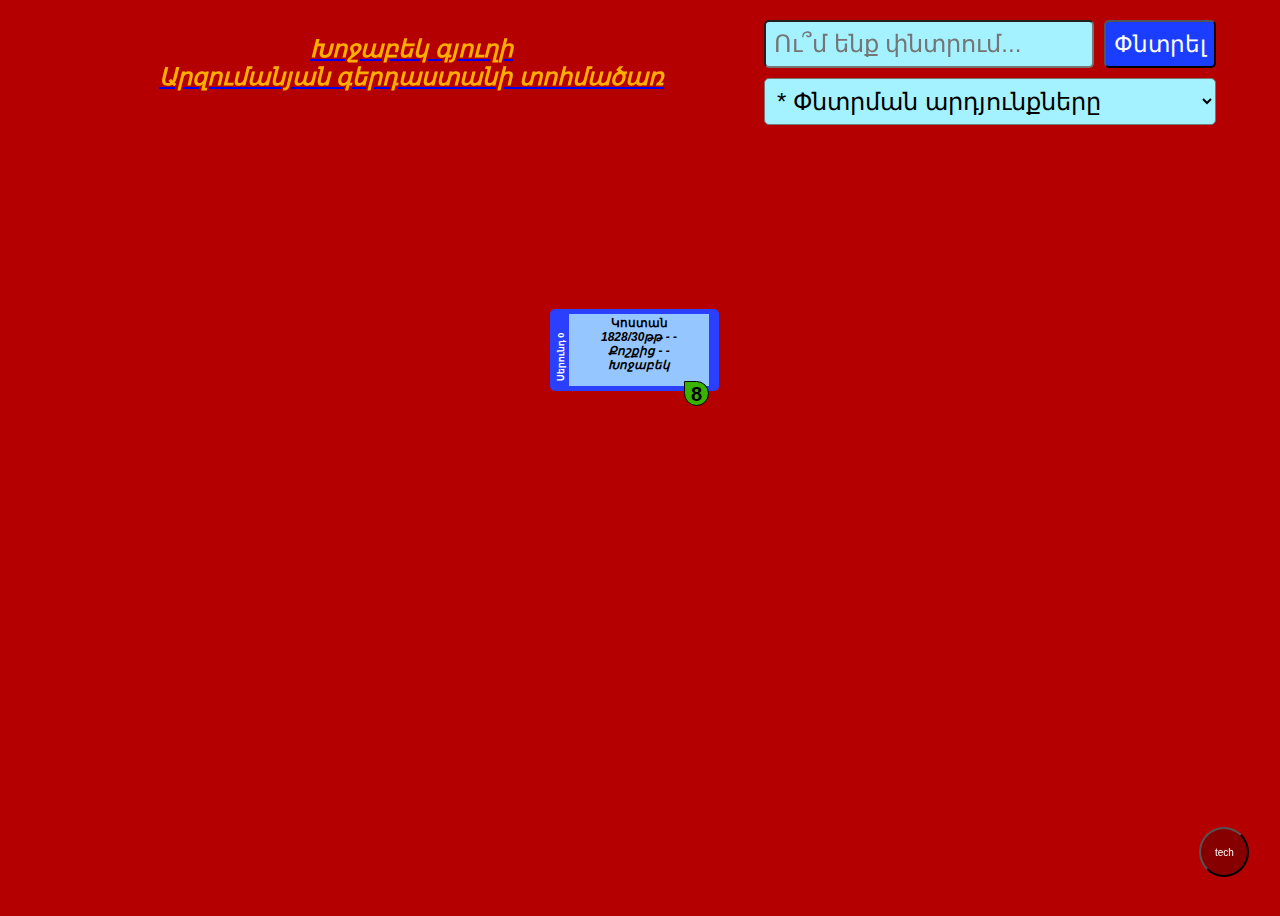
<file: newmobile.html>
<!DOCTYPE html>
<html lang="en">

<head>
    <meta charset="UTF-8">
    <meta name="viewport" content="width=device-width, initial-scale=1.0">
    <title>Arzumanyan's Family Tree</title>
    <style>
        html {
            padding: 0;
            margin: 0;
            box-sizing: border-box;
        }

        body {
            text-align: center;
            font-family: Arial, Helvetica, sans-serif;
            display: flex;
            justify-content: center;
            align-items: center;
            width: auto;
            height: 100dvh;
            background-color: #b40000;
        }

        .navcontainer {
            width: 90vw;
            max-width: 1200px;
            display: flex;
            justify-content: space-between;
            align-items: center;
            flex-wrap: wrap;
            text-align: center;
            gap: 5px;
        }

        /* Navigation bar styling */
        .navbar {
            width: 100vw;
            height: fit-content;
            position: fixed;
            top: 0;
            left: 0;
            display: flex;
            align-items: center;
            justify-content: center;
            z-index: 1000;
        }

        .navbar h1 {
            font-size: clamp(1em, 4vw, 1.5em);
            font-style: oblique;
            text-align: center;
            color: rgb(255, 174, 0);
        }

        .title {
            flex: 1;
            text-align: center;
        }

        /* Search container adjustments */
        .search-container {
            display: flex;
            flex-direction: column;
            margin-top: 20px;
            /* Ensure input and dropdown are in a row */
            align-items: center;
            gap: 10px;
            text-align: center;
        }

        .for-search {
            display: flex;
            flex-direction: row;
            gap: 10px;
            width: 100%;
        }

        .for-drop {
            display: flex;
            width: 100%;
        }

        /* Input box styles */
        #search-bar {
            padding: 8px;
            font-size: clamp(1em, 4vw, 1.5em);
            width: 100%;
            background-color: #a4f1ff;
            outline-color: #ff00ea;
            border-radius: 5px;
        }

        .searchbtn {
            padding: 8px;
            font-size: 23px;
            width: auto;
            background-color: #1b3dff;
            outline-color: #ff00ea;
            color: #ffffff;
            border-radius: 5px;
        }

        /* Dropdown styling */
        #found-persons-dropdown {
            padding: 8px;
            font-size: clamp(1em, 4vw, 1.5em);
            width: 100%;
            max-width: 100%;
            /* Ensures it's not too small */
            border-radius: 5px;
            background-color: #a4f1ff;
            outline-color: #ff00ea;
        }



        .generation-number {
            transform: rotate(-90deg);
            width: fit-content;
            font-size: 9px;
            text-align: center;
            position: absolute;
            left: -32px;
            bottom: 24px;
            color: #ffffff;
        }

        .children-info {
            position: absolute;
            left: 10px;
            bottom: 0px;
            color: #585858;
        }

        .children-count {
            text-align: start;
            font-weight: lighter;
        }

        .family-tree-container {
            position: relative;
            /* Allows `.family-tree` to move within */
            width: 100vw;
            height: 100vh;
            overflow: auto;
            /* Prevents unwanted scrollbars */
        }


        .family-tree {
            position: absolute;
            top: 30%;
            left: calc(50% - 100px);
            text-align: center;
            align-self: flex-start;
        }

        .family-tree ul {
            list-style-type: none;
            display: flex;
            justify-content: center;
            position: relative;
            padding-left: 0;
        }

        .family-tree ul ul {
            display: none;
            /* Hidden by default for interactivity */
        }


        .family-tree li {
            text-align: center;
            position: relative;
            align-items: start;
            padding: 5px 0px;
            margin: 5px;
            list-style: none;
        }

        .family-tree li::after {
            content: "";
            position: absolute;
            text-align: center;
            top: 20px;
            right: -50px;
            width: 100%;
            height: 60px;
            background-color: rgb(100, 100, 100);
            z-index: -100;
        }

        .family-tree li::before {
            content: "";
            position: absolute;
            text-align: center;
            top: 20px;
            left: -50px;
            width: 100%;
            height: 60px;
            background-color: rgb(100, 100, 100);
            z-index: -100;
        }


        .family-tree ul>li:last-child::after {
            display: none;
        }

        /* Remove top vertical line for first child */
        .family-tree ul>li:first-child::before {
            display: none;
        }

        /* Box styles for persons */
        .family-tree div.person {
            color: #000000;
            display: inline-block;
            width: clamp(10em, 4vw, 16em);
            min-height: 60px;
            border-radius: 5px;
            padding: 10px;
            padding-top: 2px;
            margin: 5px;
            font-size: 12px;
            font-weight: bold;
            position: relative;
            cursor: pointer;
            transition: width 0.3s ease, height 0.3s ease;
            text-overflow: ellipsis;
        }

        .n {
            border: 5px solid #797979;
            border-left: 19px solid #797979;
            border-right: 10px solid #797979;
        }

        .m {
            border: 5px solid #2b40ff;
            border-left: 19px solid #2b40ff;
            border-right: 10px solid #2b40ff;
        }

        .w {
            border: 5px solid #ff00ea;
            border-left: 19px solid #ff00ea;
            border-right: 10px solid #ff00ea;
        }

        .gen0 {
            background-color: rgb(149, 198, 255);
        }

        .gen1 {
            background-color: #df8383;
            /* Soft Red */
        }

        .gen2 {
            background-color: #FFD166;
            /* Warm Yellow */
        }

        .gen3 {
            background-color: #06D6A0;
            /* Greenish-Teal */
        }

        .gen4 {
            background-color: #d95cff;
            /* Ocean Blue */
        }

        .gen5 {
            background-color: #005dd6;
            /* Deep Blue */
        }

        .gen6 {
            background-color: #EF476F;
            /* Vibrant Pink */
        }

        .gen7 {
            background-color: #4fc7ff;
            /* Strong Purple */
        }

        .gen8 {
            background-color: #FF9F1C;
            /* Bright Orange */
        }

        .gen9 {
            background-color: #2A9D8F;
            /* Muted Teal */
        }

        .gen10 {
            background-color: #B56576;
            /* Soft Burgundy */
        }


        .m::after,
        .w::after,
        .n::after {
            content: var(--children-count, '');
            position: absolute;
            bottom: -20px;
            right: 0px;
            color: #000000;
            width: 23px;
            height: 23px;
            border-radius: 0% 50% 50% 50%;
            line-height: 25px;
            text-align: center;
            font-size: 20px;
            border: 1px solid #000000;
        }

        /* Expand/collapse toggle button */
        .m::after {
            background: #39b300;
        }

        .w::after {
            background: #f1ffeb;
        }

        /* Keyframes for child background color animation */
        @keyframes bgColorChange {
            0% {
                border-color: #ffffff;
                border-left-color: #3700ff;
                border-right-color: #3700ff;
            }

            50% {
                border-color: #3700ff;
            }

            100% {
                border-color: #ffffff;
                border-left-color: #3700ff;
                border-right-color: #3700ff;
            }
        }

        /* Apply animation to child elements of an expanded .person */
        .person.expanded {
            animation: bgColorChange 2s ease-in-out infinite;
        }


        .person.expanded::after {
            content: var(--children-count, '');
            background: #ff6924;
        }

        @keyframes bgColorChange2 {
            0% {
                background-color: #ff8888;
            }

            33% {
                background-color: #6940ff;
            }

            66% {
                background-color: #ffc446;
            }

            100% {
                background-color: #ff8888;
            }
        }

        .highlight {
            animation: bgColorChange2 1.5s ease-in-out infinite;
        }




        @media (max-width: 1024px) {

            body {
                background-color: rgba(168, 255, 118, 0.3);
            }

            .family-tree div.person {
                font-size: 11px;
                margin: 10px;
            }

            .generation-number {
                left: -32px;
                bottom: 23px;
            }

            .family-tree li {
                margin: 10px;
                padding: 15px 5px;
            }

            .family-tree li::after {
                top: 42px;
                right: -30px;
                width: 100%;
                height: 30px;
            }

            .family-tree li::before {
                top: 42px;
                left: -30px;
                width: 100%;
                height: 30px;
            }

        }


        @media (max-width: 828px) {

            body {
                background-color: rgba(21, 255, 0, 0.3);
            }

            .navcontainer {
                flex-direction: column;
            }

            .search-container {
                margin-top: 0px;
            }

            .family-tree div.person {
                font-size: 11px;
                margin: 10px;
            }

            .generation-number {
                left: -32px;
                bottom: 23px;
            }

            .family-tree li {
                margin: 10px;
                padding: 15px 5px;
            }

            .family-tree li::after {
                top: 42px;
                right: -30px;
                width: 100%;
                height: 30px;
            }

            .family-tree li::before {
                top: 42px;
                left: -30px;
                width: 100%;
                height: 30px;
            }

        }


        @media (max-width: 768px) {

            body {
                background-color: rgba(255, 0, 200, 0.3);
            }

            .navcontainer {
                flex-direction: column;
            }

            .search-container {
                margin-top: 0px;
            }

            .family-tree div.person {
                font-size: 10px;
                margin: 10px;
            }

            .generation-number {
                left: -32px;
                bottom: 23px;
            }

            .family-tree li {
                margin: 10px;
                padding: 15px 5px;
            }

            .family-tree li::after {
                top: 42px;
                right: -30px;
                width: 100%;
                height: 30px;
            }

            .family-tree li::before {
                top: 42px;
                left: -30px;
                width: 100%;
                height: 30px;
            }

        }


        @media (max-width: 576px) {

            body {
                background-color: rgba(72, 197, 255, 0.3);
            }

            .navcontainer {
                flex-direction: column;
            }

            .search-container {
                margin-top: 0px;
            }

            .generation-number {
                left: -32px;
                bottom: 23px;
            }

            .family-tree div.person {
                font-size: 9px;
                margin: 10px;
            }

            .family-tree li {
                margin: 10px;
                padding: 15px 5px;
            }

            .family-tree li::after {
                top: 42px;
                right: -30px;
                width: 100%;
                height: 30px;
            }

            .family-tree li::before {
                top: 42px;
                left: -30px;
                width: 100%;
                height: 30px;
            }

        }


        @media (max-width: 480px) {

            body {
                background-color: rgba(251, 255, 0, 0.3);
            }

            .navcontainer {
                flex-direction: column;
            }

            .search-container {
                margin-top: 0px;
            }

            .family-tree div.person {
                font-size: 9px;
                margin: 10px;
            }

            .generation-number {
                left: -32px;
                bottom: 23px;
            }

            .family-tree li {
                margin: 10px;
                padding: 15px 5px;
            }

            .family-tree li::after {
                top: 42px;
                right: -30px;
                width: 100%;
                height: 30px;
            }

            .family-tree li::before {
                top: 42px;
                left: -30px;
                width: 100%;
                height: 30px;
            }

        }


        .fixed-widget {
            position: fixed;
            bottom: 2vh;
            /* Keep it at the bottom relative to viewport height */
            right: 2vw;
            /* Keep it in the right corner relative to viewport width */
            width: 50px;
            height: 50px;
            margin: 5px;
            background-color: rgba(116, 0, 0, 0.7);
            color: rgb(255, 255, 255);
            border-radius: 50%;
            display: flex;
            align-items: center;
            justify-content: center;
            font-size: 10px;
            z-index: 9999;
            transform-origin: bottom right;
        }

        .fixed-widget.free-widget {
            position: fixed;
            bottom: 2vh;
            /* Keep it at the bottom relative to viewport height */
            right: 2vw;
            /* Keep it in the right corner relative to viewport width */
            width: 150px;
            height: 50px;
            margin: 5px;
            background-color: rgba(0, 133, 7, 0.7);
            color: rgb(255, 255, 255);
            border-radius: 50px;
            display: flex;
            align-items: center;
            justify-content: center;
            font-size: 10px;
            z-index: 9999;
            transform-origin: bottom right;
        }
    </style>
</head>


<body>

    <div class="navbar">
        <div class="navcontainer">
            <div class="title">
                <a href="mobile.html"><h1>Խոջաբեկ գյուղի<br>Արզումանյան գերդաստանի տոհմածառ</h1></a>
            </div>
            <div class="search-container">
                <div class="for-search">
                    <input type="text" id="search-bar" placeholder="Ու՞մ ենք փնտրում..." />
                    <button class="searchbtn">Փնտրել</button>
                </div>
                <div class="for-drop">
                    <select id="found-persons-dropdown">
                        <option value="">* Փնտրման արդյունքները</option>
                    </select>
                </div>
            </div>
        </div>
    </div>

    <div class="family-tree-container">
        <div class="family-tree" id="family-tree"></div>
    </div>



    <button class="fixed-widget" id="makefree">tech</button>


    <script>

        document.getElementById("makefree").addEventListener("click", function () {
            let treeContainer = document.querySelector(".family-tree-container");
            let button = document.getElementById("makefree");  // Get the button element

            if (treeContainer) {
                // Toggle the overflow property between 'visible' and 'auto'
                if (treeContainer.style.overflow === "visible") {
                    treeContainer.style.overflow = "auto";
                    button.textContent = "tech";
                } else {
                    treeContainer.style.overflow = "visible";
                    button.textContent = "tech mode active";
                }
            }

            // Toggle a class on the button
            button.classList.toggle("free-widget");
        });











        fetch("data.json")
            .then(response => response.json())
            .then(treeData => {
                buildFamilyTree(treeData); // Call function after fetching data
            })
            .catch(error => console.error("Error loading data:", error));

        function buildFamilyTree(treeData) {
            const familyTreeContainer = document.getElementById("family-tree");
            familyTreeContainer.innerHTML = ""; // Clear existing content

            function createPersonElement(person) {
                const personDiv = document.createElement("div");

                personDiv.classList.add("person", `gen${person.gen}`);
                if (person.gender) {
                    personDiv.classList.add(person.gender.trim().toLowerCase());
                }

                const childrenCount = parseInt(person["chcount"]) || 0;
                personDiv.style.setProperty('--children-count', `"${childrenCount}"`);

                personDiv.setAttribute("branch", person.ID);

                // Set name and additional info
                let personContent = `<strong>${person.name}</strong>`;
                if (person.wife) personContent += ` <br> ${person.wife}`;
                if (person.info) personContent += `<br><span class="info"><em>${person.info}</em></span>`;

                personDiv.innerHTML = personContent;



                // Add click event to toggle children
                personDiv.addEventListener("click", function () {
                    toggleBranch(personDiv);
                });

                addGenerationNumber(personDiv, person);

                return personDiv;
            }

            function createTree(person) {
                const personElement = createPersonElement(person);
                const listItem = document.createElement("li");
                listItem.appendChild(personElement);

                if (person.children && person.children.length > 0) {
                    const childrenList = document.createElement("ul");
                    childrenList.style.display = "none"; // Start collapsed

                    person.children.forEach(child => {
                        const childItem = createTree(child);
                        childrenList.appendChild(childItem);
                    });

                    listItem.appendChild(childrenList);
                }

                return listItem;
            }

            // Start building from root
            const treeList = document.createElement("ul");
            treeList.appendChild(createTree(treeData));

            // Append to the tree container
            familyTreeContainer.appendChild(treeList);

        }












        // Add Generation Number
        function addGenerationNumber(personElement, person) {
            // Retrieve the generation number directly from the person object
            const genNumber = person.gen; // Get the generation from the JSON data

            if (genNumber !== undefined) {
                const genDiv = document.createElement('div');
                genDiv.className = 'generation-number';
                genDiv.textContent = ` Սերունդ ${genNumber}`; // Add generation text

                personElement.appendChild(genDiv); // Append the generation number to the person element
            }
        }




        // Adjust Tree Position
        function adjustTreePosition(expandedElement) {
            if (!expandedElement) return; // If no element is provided, do nothing

            expandedElement.scrollIntoView({
                behavior: 'smooth', // Smooth scrolling effect
                block: 'center', // Center vertically
                inline: 'center' // Center horizontally
            });
        }


        // Calculate the total width of an element including margins
        function calculateElementWidth(element) {
            const style = window.getComputedStyle(element);
            const width = element.offsetWidth; // Element width including padding and border
            const marginLeft = parseFloat(style.marginLeft) || 0;
            const marginRight = parseFloat(style.marginRight) || 0;
            return width + marginLeft + marginRight;
        }



        // Toggle Branch
        function toggleBranch(element) {
            if (element.classList.contains('gen0') && element.classList.contains('expanded')) {
                location.reload(); // Reload the page
                return; // Stop further execution
            }
            const childrenContainer = element.nextElementSibling;

            if (childrenContainer && childrenContainer.tagName === 'UL') {
                const isExpanded = childrenContainer.style.display === 'flex';

                // Toggle display style
                childrenContainer.style.display = isExpanded ? 'none' : 'flex';

                // Toggle the expanded class
                element.classList.toggle('expanded', !isExpanded);

                // Get direct parent and parent branches up to root
                const parentBranch = element.getAttribute('branch');
                const parent = findParentByBranch(parentBranch); // Find the direct parent
                const parentBranches = getParentBranches(element); // Find the parent branch up to the root

                parentBranches.forEach(branch => {
                    const parentElement = document.querySelector(`.person[branch="${branch}"]`);
                    if (parentElement) {
                        parentElement.classList.add('expanded');
                    }
                });

                // Get direct children and their branches
                const children = findDirectChildrenByBranch(parentBranch);
                const childrenBranches = children.map(child => child.getAttribute('branch'));
                //const childrenAll = findChildrenByBranch(element.getAttribute('branch'));

                // console.log('Parent:', parent);
                // console.log('Parent Branches up to root:', parentBranches);
                //console.log('Direct Children:', children);
                //console.log('Direct Children Branches:', childrenBranches);
                //console.log('All Children:', childrenAll);
                //console.log('All Children:', childrenAll.length);

                if (!isExpanded) {
                    // Expanding: Apply width change for all parent branches recursively
                    const totalChildrenWidth = calculateChildrenTotalWidth(childrenContainer);
                    element.style.width = `${totalChildrenWidth}px`;
                    updateParentWidths(parentBranches);
                    displayAllChildren(element);
                } else {
                    // Collapsing: Reset width and remove 'expanded' class from children
                    element.style.width = `clamp(10em, 4vw, 16em)`;
                    element.querySelector('.children-info').remove();
                }
                // Adjust tree position if needed
                adjustTreePosition(element);
            }

        }


        // Update widths of parent branches recursively
        function updateParentWidths(parentBranches) {
            // console.log('Expand called for:', parentBranches);
            parentBranches.forEach(branch => {
                const parentElement = document.querySelector(`.person[branch="${branch}"]`);
                if (parentElement) {
                    const childrenContainer = parentElement.nextElementSibling;
                    const totalChildrenWidth = calculateChildrenTotalWidth(childrenContainer); // Get total width of children container
                    parentElement.style.width = `${totalChildrenWidth}px`; // Set width based on children container's total width
                    // console.log(`Expanded parent [${branch}] width: ${parentElement.style.width}`);
                }
            });
        }


        function displayAllChildren(element) {
            if (!element) return;

            let counts = [];
            let level = 0;

            // Get the person's generation from class "genX"
            const personClasses = element.classList;
            const genClass = [...personClasses].find(cls => cls.startsWith('gen'));
            const baseGeneration = genClass ? parseInt(genClass.replace('gen', ''), 10) : 0;

            function countChildren(parent, depth) {
                const childrenContainer = parent.nextElementSibling;
                if (!childrenContainer || childrenContainer.tagName !== 'UL') return 0;

                const children = childrenContainer.querySelectorAll(':scope > li > .person');
                const count = children.length;

                if (count > 0) {
                    counts[depth] = (counts[depth] || 0) + count;
                }

                children.forEach(child => countChildren(child, depth + 1));

                return count;
            }

            countChildren(element, level);

            // Format result with correct generation numbers
            const resultText = counts
                .map((count, index) => `gen(${baseGeneration + index + 1}) >${count}`)
                .join('; ');

            // Display under the person's name
            let infoElement = element.querySelector('.children-info');
            if (!infoElement) {
                infoElement = document.createElement('div');
                infoElement.className = 'children-info';
                element.appendChild(infoElement);
            }
            infoElement.textContent = resultText || 'No descendants';
        }





        function findDirectChildrenByBranch(parentBranch) {
            // Select all elements with a branch attribute starting with the parentBranch
            return Array.from(document.querySelectorAll(`.person[branch^="${parentBranch}"]`))
                .filter(child => {
                    // Only include children with exactly one additional digit (direct children)
                    return child.getAttribute('branch').length === parentBranch.length + 1;
                });
        }

        function findChildrenByBranch(parentBranch) {
            return Array.from(document.querySelectorAll(`.person[branch^="${parentBranch}"]`));
        }


        function findParentByBranch(childBranch) {
            if (!childBranch || childBranch.length === 0) return null; // ✅ Prevents null, undefined, or empty strings
            const parentBranch = childBranch.slice(0, -1); // Remove the last character
            return document.querySelector(`.person[branch="${parentBranch}"]`) || null; // ✅ Returns null if no match is found
        }



        function getParentBranches(element) {
            const branch = element.getAttribute('branch');
            const parents = [];
            let currentBranch = branch;

            while (currentBranch.length > 1) {
                currentBranch = currentBranch.slice(0, -1); // Remove last character to move up the tree
                parents.push(currentBranch);
            }

            return parents; // This now excludes the clicked element itself
        }


        function calculateChildrenTotalWidth(parentElement) {
            let totalWidth = 0;

            // Get only visible children
            const children = Array.from(parentElement.children).filter(child => {
                return window.getComputedStyle(child).display !== 'none'; // Ignore hidden children
            });

            children.forEach(child => {
                totalWidth += calculateElementWidth(child);
            });

            return totalWidth;
        }



        function performSearch() {
            const query = document.getElementById('search-bar').value.trim().toLowerCase();
            if (!query) return;

            const familyMembers = document.querySelectorAll('.person');
            const dropdown = document.getElementById('found-persons-dropdown');
            dropdown.innerHTML = '<option value="">Ընտրել ցանկից</option>'; // Clear previous options

            // Expand all branches
            document.querySelectorAll('.person').forEach(person => {
                const childrenContainer = person.nextElementSibling;
                if (childrenContainer && childrenContainer.tagName === 'UL') {
                    childrenContainer.style.display = 'flex';
                }
            });

            // Reset zoom
            const myTree = document.querySelector('.family-tree');
            myTree.style.transform = 'scale(1)';

            // Search logic
            familyMembers.forEach(person => {
                const personName = person.textContent.trim().toLowerCase();
                if (personName.includes(query)) {
                    const branch = person.getAttribute('branch') || 'No branch';
                    const option = document.createElement('option');
                    option.value = branch;
                    option.textContent = `${person.textContent.trim()} | ${branch}`;
                    dropdown.appendChild(option);
                }
            });
        }




        // Run search on button click
        document.querySelector('.searchbtn').addEventListener('click', performSearch);

        // Run search on Enter key press inside the search bar
        document.getElementById('search-bar').addEventListener('keydown', function (event) {
            if (event.key === 'Enter') {
                event.preventDefault();
                performSearch();
            }
        });

        // Reset search on focus
        document.getElementById('search-bar').addEventListener('focus', function () {
            const dropdown = document.getElementById('found-persons-dropdown');
            dropdown.innerHTML = '<option value="">Տեսնել</option>'; // Clear dropdown
        });






        document.getElementById('found-persons-dropdown').addEventListener('change', function () {
            const selectedBranch = this.value;
            const selectedPerson = document.querySelector(`.person[branch="${selectedBranch}"]`);

            if (selectedPerson) {
                selectedPerson.classList.add('highlight');
                selectedPerson.scrollIntoView({
                    behavior: 'smooth',
                    block: 'center',    // Center vertically
                    inline: 'center'    // Center horizontally
                });
            } else {
                alert('Person not found');
                selectedPerson.classList.remove('highlight');
            }
        });













    </script>





</body>

</html>
</file>
